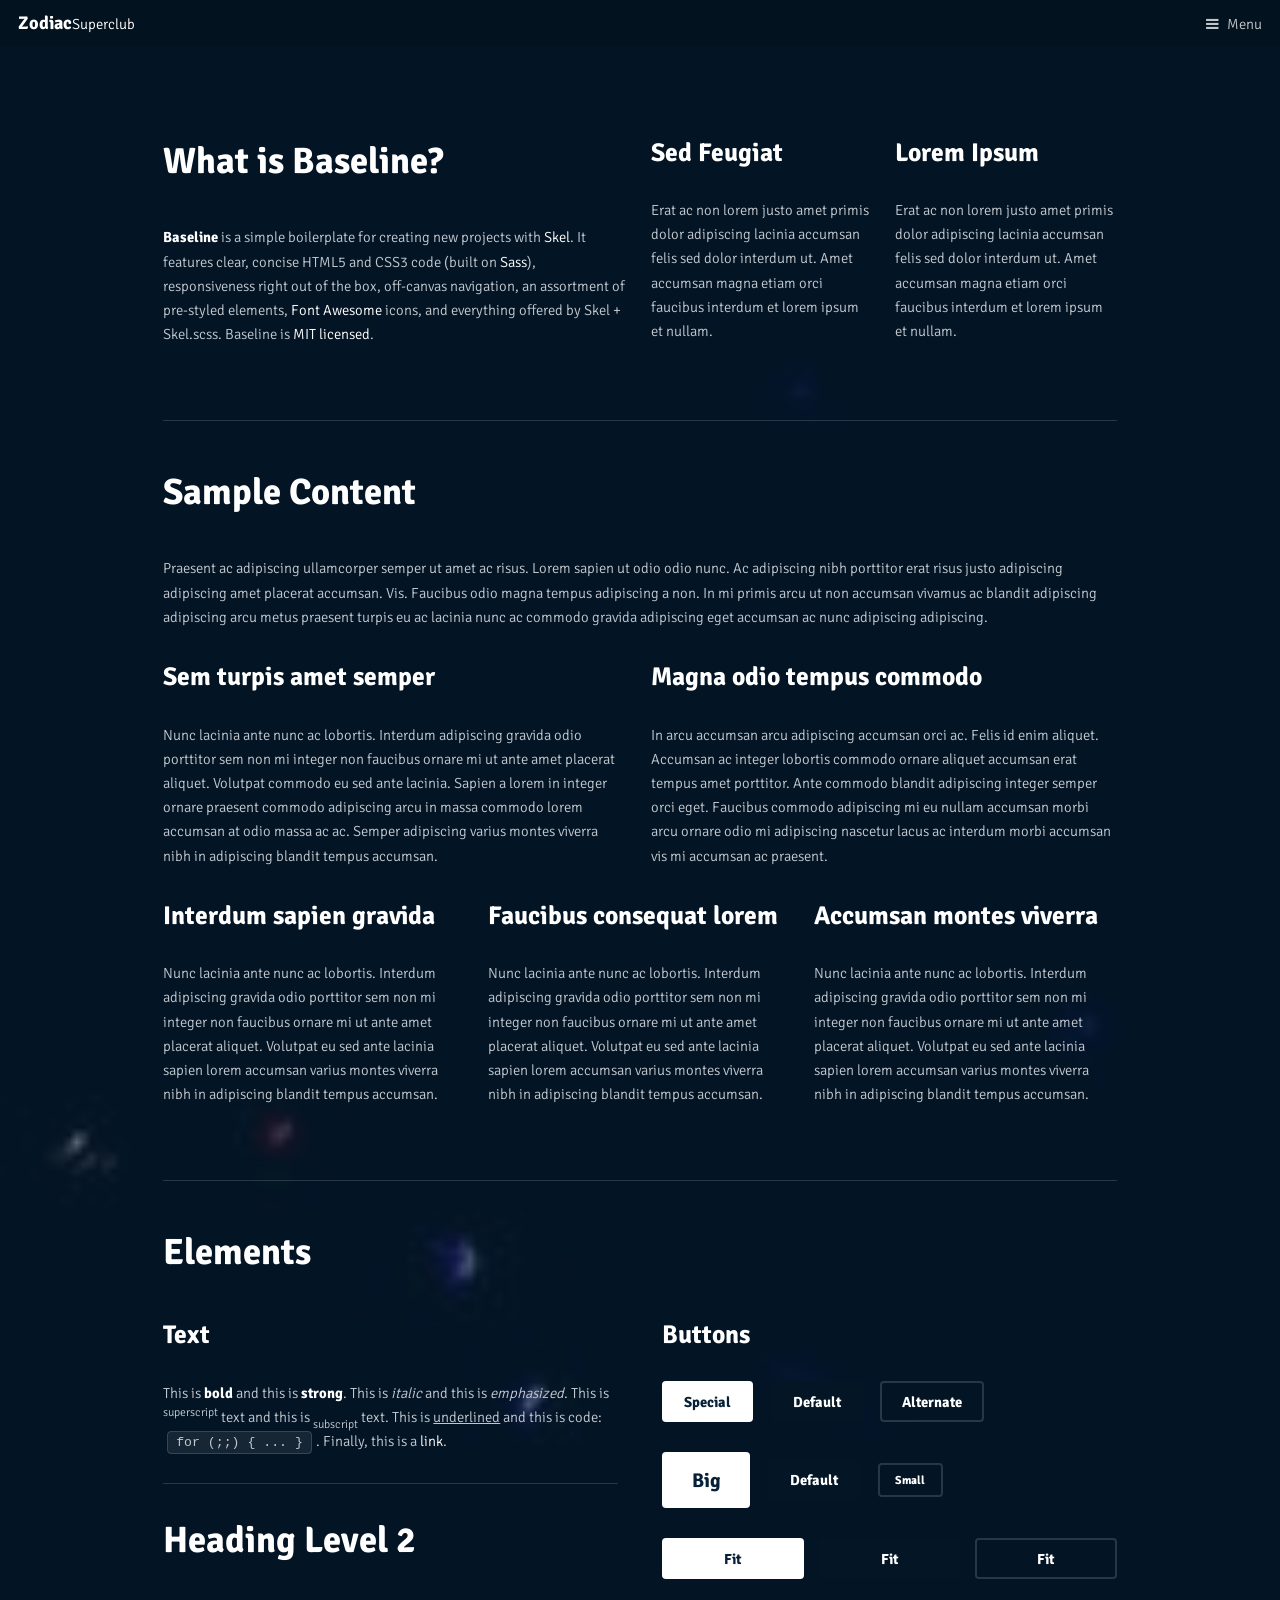
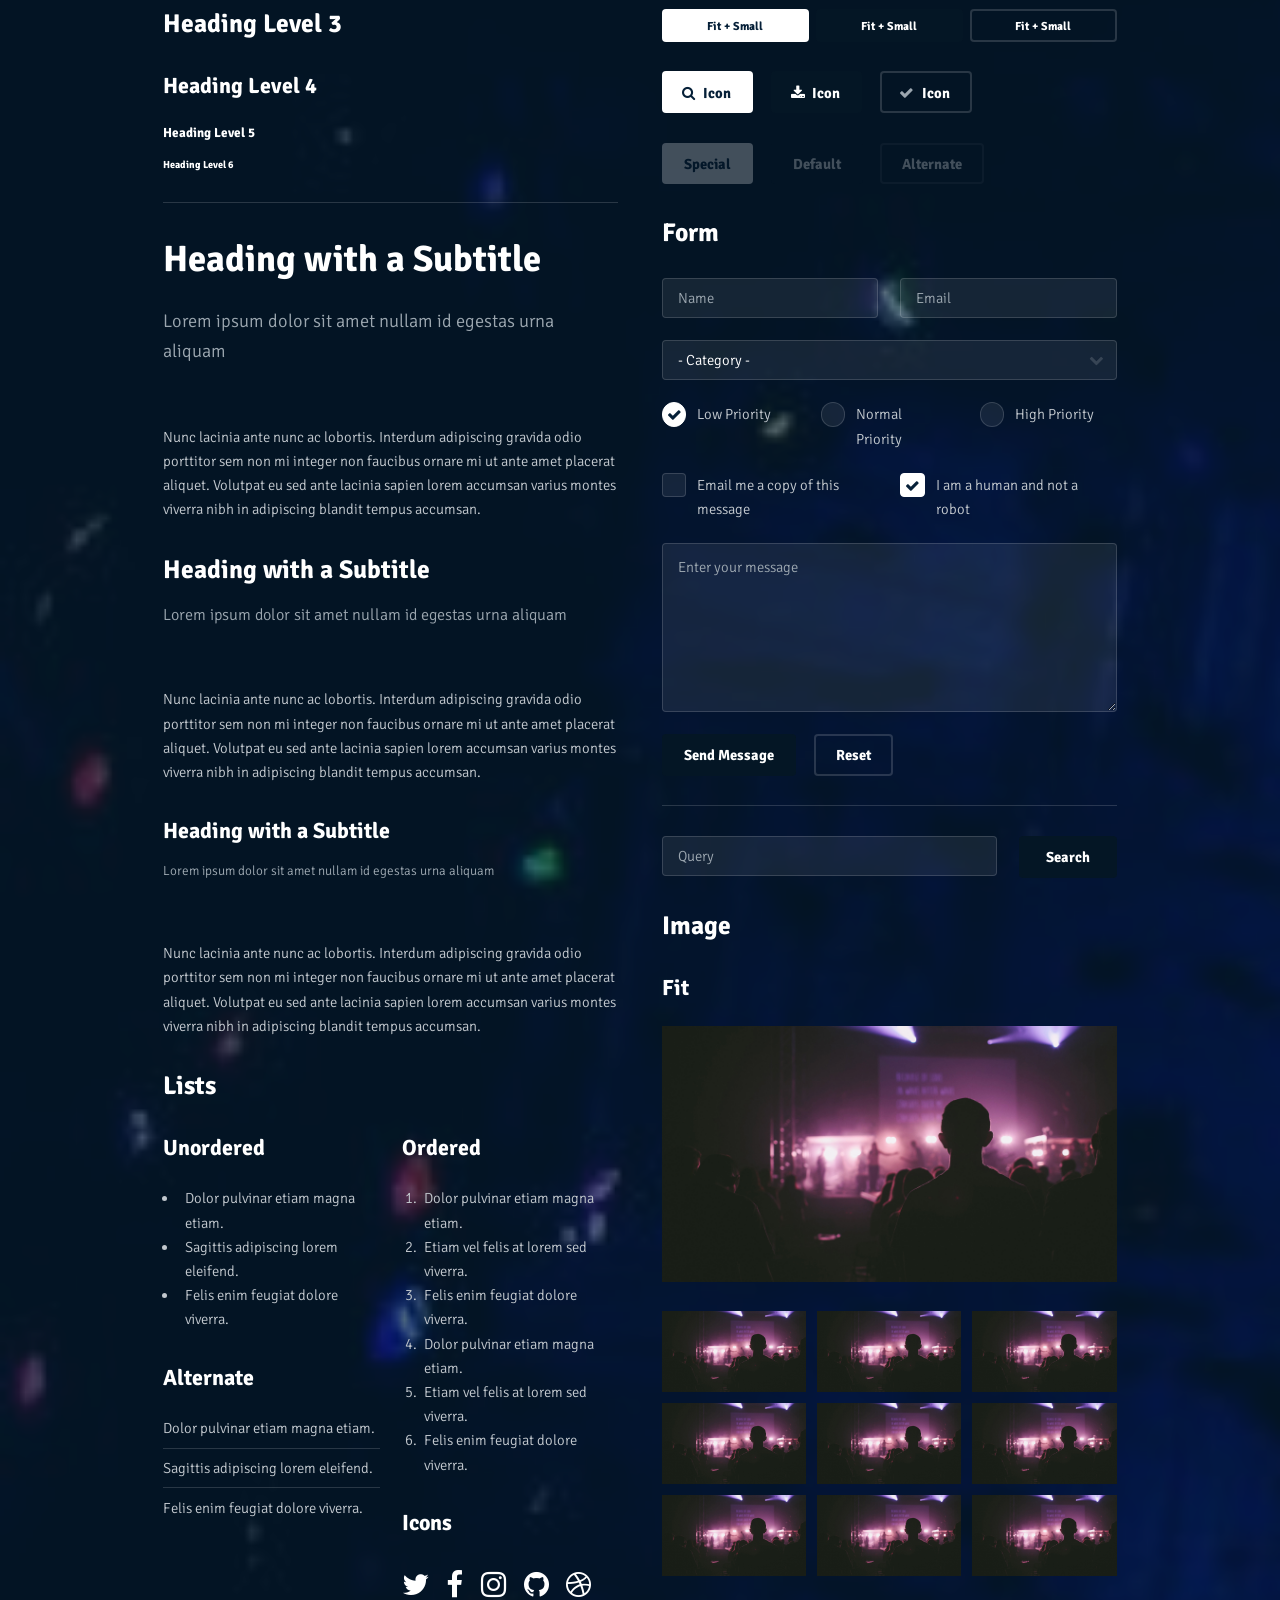
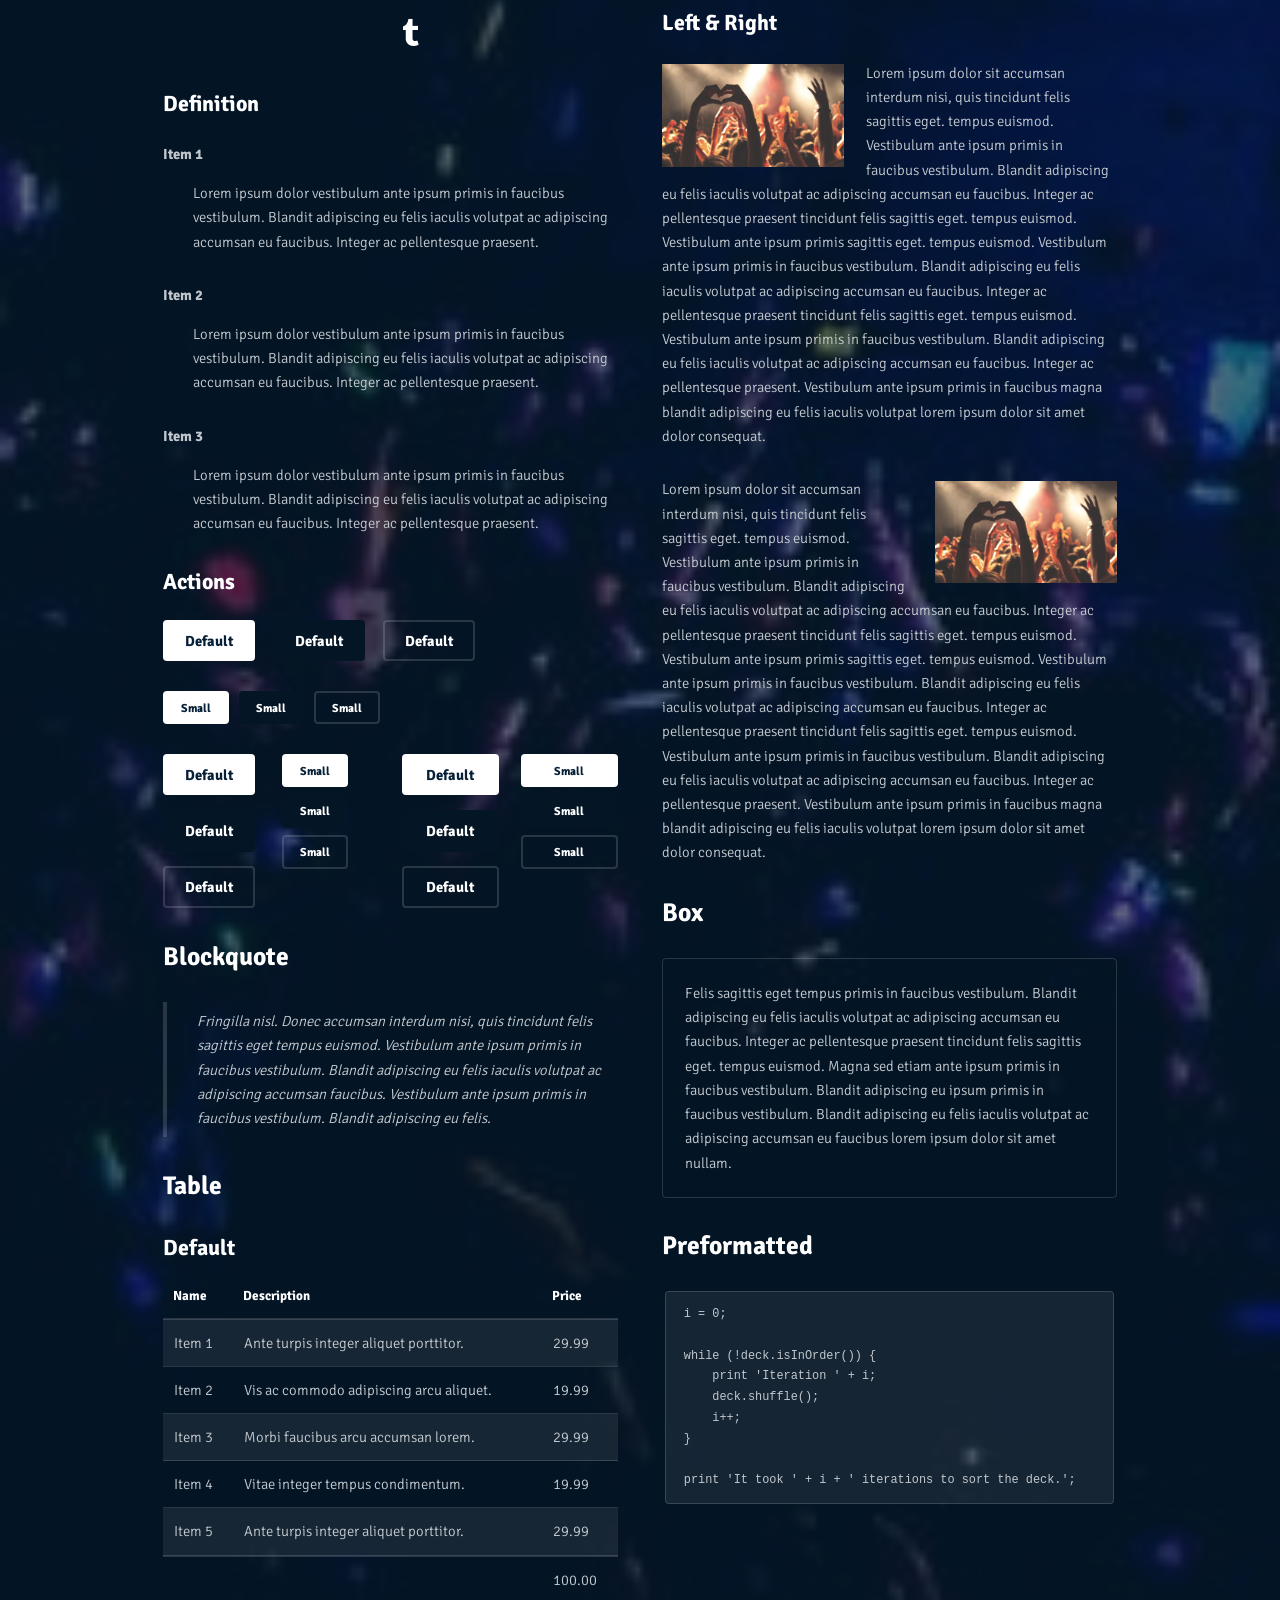
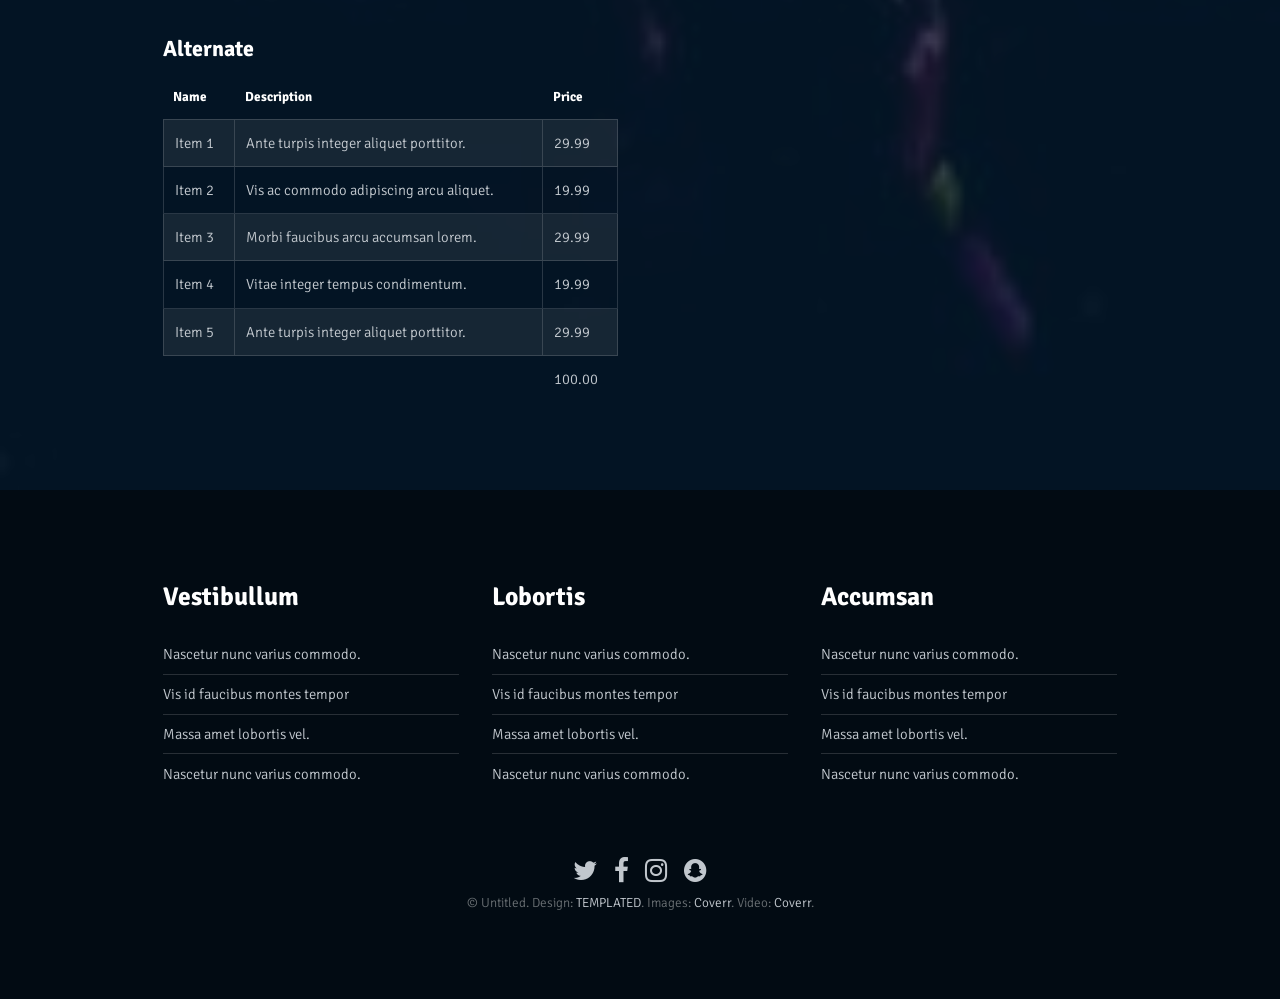
<file: elements.html>
<!DOCTYPE HTML>
<!--
	Broadcast by TEMPLATED
	templated.co @templatedco
	Released for free under the Creative Commons Attribution 3.0 license (templated.co/license)
-->
<html>
	<head>
		<title>ZODIAC</title>
		<meta charset="utf-8" />
		<meta name="viewport" content="width=device-width, initial-scale=1" />
		<link rel="stylesheet" href="assets/css/main.css" />
	</head>
	<body class="subpage">

    <!-- Header -->
    <header id="header">
	<h1><a href="#">Zodiac<span>Superclub</span></a></h1>
	<a href="#menu">Menu</a>
    </header>

		<!-- Nav -->
		<nav id="menu">
			<ul class="links">
				<li><a href="index.html">Home</a></li>
				<li><a href="generic.html">Entertainment Center</a></li>
				<li><a href="elements.html">Contact</a></li>
			</ul>
		</nav>

		<!-- Main -->
			<div id="main">
				<section class="wrapper style1">
				<div class="inner">

				<!-- Intro -->
					<div class="row">
						<section class="6u 12u$(medium)">
							<h2>What is Baseline?</h2>
							<p><strong>Baseline</strong> is a simple boilerplate for creating new projects with <a href="http://skel.io">Skel</a>. It features clear, concise HTML5 and CSS3 code (built on <a href="http://sass-lang.com">Sass</a>), responsiveness right out of the box, off-canvas navigation, an assortment of pre-styled elements, <a href="http://fontawesome.io">Font Awesome</a> icons, and everything offered by Skel + Skel.scss. Baseline is <a href="http://skel.io/license">MIT licensed</a>.</p>
						</section>
						<section class="3u 6u(medium) 12u$(small)">
							<h3>Sed Feugiat</h3>
							<p>Erat ac non lorem justo amet primis dolor adipiscing lacinia accumsan felis sed dolor interdum ut. Amet accumsan magna etiam orci faucibus interdum et lorem ipsum et nullam.</p>
						</section>
						<section class="3u$ 6u$(medium) 12u$(small)">
							<h3>Lorem Ipsum</h3>
							<p>Erat ac non lorem justo amet primis dolor adipiscing lacinia accumsan felis sed dolor interdum ut. Amet accumsan magna etiam orci faucibus interdum et lorem ipsum et nullam.</p>
						</section>
					</div>

				<hr class="major" />

				<!-- Content -->
					<h2 id="content">Sample Content</h2>
					<p>Praesent ac adipiscing ullamcorper semper ut amet ac risus. Lorem sapien ut odio odio nunc. Ac adipiscing nibh porttitor erat risus justo adipiscing adipiscing amet placerat accumsan. Vis. Faucibus odio magna tempus adipiscing a non. In mi primis arcu ut non accumsan vivamus ac blandit adipiscing adipiscing arcu metus praesent turpis eu ac lacinia nunc ac commodo gravida adipiscing eget accumsan ac nunc adipiscing adipiscing.</p>
					<div class="row">
						<div class="6u 12u$(small)">
							<h3>Sem turpis amet semper</h3>
							<p>Nunc lacinia ante nunc ac lobortis. Interdum adipiscing gravida odio porttitor sem non mi integer non faucibus ornare mi ut ante amet placerat aliquet. Volutpat commodo eu sed ante lacinia. Sapien a lorem in integer ornare praesent commodo adipiscing arcu in massa commodo lorem accumsan at odio massa ac ac. Semper adipiscing varius montes viverra nibh in adipiscing blandit tempus accumsan.</p>
						</div>
						<div class="6u$ 12u$(small)">
							<h3>Magna odio tempus commodo</h3>
							<p>In arcu accumsan arcu adipiscing accumsan orci ac. Felis id enim aliquet. Accumsan ac integer lobortis commodo ornare aliquet accumsan erat tempus amet porttitor. Ante commodo blandit adipiscing integer semper orci eget. Faucibus commodo adipiscing mi eu nullam accumsan morbi arcu ornare odio mi adipiscing nascetur lacus ac interdum morbi accumsan vis mi accumsan ac praesent.</p>
						</div>
						<!-- Break -->
						<div class="4u 12u$(medium)">
							<h3>Interdum sapien gravida</h3>
							<p>Nunc lacinia ante nunc ac lobortis. Interdum adipiscing gravida odio porttitor sem non mi integer non faucibus ornare mi ut ante amet placerat aliquet. Volutpat eu sed ante lacinia sapien lorem accumsan varius montes viverra nibh in adipiscing blandit tempus accumsan.</p>
						</div>
						<div class="4u 12u$(medium)">
							<h3>Faucibus consequat lorem</h3>
							<p>Nunc lacinia ante nunc ac lobortis. Interdum adipiscing gravida odio porttitor sem non mi integer non faucibus ornare mi ut ante amet placerat aliquet. Volutpat eu sed ante lacinia sapien lorem accumsan varius montes viverra nibh in adipiscing blandit tempus accumsan.</p>
						</div>
						<div class="4u$ 12u$(medium)">
							<h3>Accumsan montes viverra</h3>
							<p>Nunc lacinia ante nunc ac lobortis. Interdum adipiscing gravida odio porttitor sem non mi integer non faucibus ornare mi ut ante amet placerat aliquet. Volutpat eu sed ante lacinia sapien lorem accumsan varius montes viverra nibh in adipiscing blandit tempus accumsan.</p>
						</div>
					</div>

				<hr class="major" />

				<!-- Elements -->
					<h2 id="elements">Elements</h2>
					<div class="row 200%">
						<div class="6u 12u$(medium)">

							<!-- Text stuff -->
								<h3>Text</h3>
								<p>This is <b>bold</b> and this is <strong>strong</strong>. This is <i>italic</i> and this is <em>emphasized</em>.
								This is <sup>superscript</sup> text and this is <sub>subscript</sub> text.
								This is <u>underlined</u> and this is code: <code>for (;;) { ... }</code>.
								Finally, this is a <a href="#">link</a>.</p>
								<hr />
								<h2>Heading Level 2</h2>
								<h3>Heading Level 3</h3>
								<h4>Heading Level 4</h4>
								<h5>Heading Level 5</h5>
								<h6>Heading Level 6</h6>
								<hr />
								<header>
									<h2>Heading with a Subtitle</h2>
									<p>Lorem ipsum dolor sit amet nullam id egestas urna aliquam</p>
								</header>
								<p>Nunc lacinia ante nunc ac lobortis. Interdum adipiscing gravida odio porttitor sem non mi integer non faucibus ornare mi ut ante amet placerat aliquet. Volutpat eu sed ante lacinia sapien lorem accumsan varius montes viverra nibh in adipiscing blandit tempus accumsan.</p>
								<header>
									<h3>Heading with a Subtitle</h3>
									<p>Lorem ipsum dolor sit amet nullam id egestas urna aliquam</p>
								</header>
								<p>Nunc lacinia ante nunc ac lobortis. Interdum adipiscing gravida odio porttitor sem non mi integer non faucibus ornare mi ut ante amet placerat aliquet. Volutpat eu sed ante lacinia sapien lorem accumsan varius montes viverra nibh in adipiscing blandit tempus accumsan.</p>
								<header>
									<h4>Heading with a Subtitle</h4>
									<p>Lorem ipsum dolor sit amet nullam id egestas urna aliquam</p>
								</header>
								<p>Nunc lacinia ante nunc ac lobortis. Interdum adipiscing gravida odio porttitor sem non mi integer non faucibus ornare mi ut ante amet placerat aliquet. Volutpat eu sed ante lacinia sapien lorem accumsan varius montes viverra nibh in adipiscing blandit tempus accumsan.</p>

							<!-- Lists -->
								<h3>Lists</h3>
								<div class="row">
									<div class="6u 12u$(small)">

										<h4>Unordered</h4>
										<ul>
											<li>Dolor pulvinar etiam magna etiam.</li>
											<li>Sagittis adipiscing lorem eleifend.</li>
											<li>Felis enim feugiat dolore viverra.</li>
										</ul>

										<h4>Alternate</h4>
										<ul class="alt">
											<li>Dolor pulvinar etiam magna etiam.</li>
											<li>Sagittis adipiscing lorem eleifend.</li>
											<li>Felis enim feugiat dolore viverra.</li>
										</ul>

									</div>
									<div class="6u$ 12u$(small)">

										<h4>Ordered</h4>
										<ol>
											<li>Dolor pulvinar etiam magna etiam.</li>
											<li>Etiam vel felis at lorem sed viverra.</li>
											<li>Felis enim feugiat dolore viverra.</li>
											<li>Dolor pulvinar etiam magna etiam.</li>
											<li>Etiam vel felis at lorem sed viverra.</li>
											<li>Felis enim feugiat dolore viverra.</li>
										</ol>

										<h4>Icons</h4>
										<ul class="icons">
											<li><a href="#" class="icon fa-twitter"><span class="label">Twitter</span></a></li>
											<li><a href="#" class="icon fa-facebook"><span class="label">Facebook</span></a></li>
											<li><a href="#" class="icon fa-instagram"><span class="label">Instagram</span></a></li>
											<li><a href="#" class="icon fa-github"><span class="label">Github</span></a></li>
											<li><a href="#" class="icon fa-dribbble"><span class="label">Dribbble</span></a></li>
											<li><a href="#" class="icon fa-tumblr"><span class="label">Tumblr</span></a></li>
										</ul>

									</div>
								</div>
								<h4>Definition</h4>
								<dl>
									<dt>Item 1</dt>
									<dd>
										<p>Lorem ipsum dolor vestibulum ante ipsum primis in faucibus vestibulum. Blandit adipiscing eu felis iaculis volutpat ac adipiscing accumsan eu faucibus. Integer ac pellentesque praesent.</p>
									</dd>
									<dt>Item 2</dt>
									<dd>
										<p>Lorem ipsum dolor vestibulum ante ipsum primis in faucibus vestibulum. Blandit adipiscing eu felis iaculis volutpat ac adipiscing accumsan eu faucibus. Integer ac pellentesque praesent.</p>
									</dd>
									<dt>Item 3</dt>
									<dd>
										<p>Lorem ipsum dolor vestibulum ante ipsum primis in faucibus vestibulum. Blandit adipiscing eu felis iaculis volutpat ac adipiscing accumsan eu faucibus. Integer ac pellentesque praesent.</p>
									</dd>
								</dl>

								<h4>Actions</h4>
								<ul class="actions">
									<li><a href="#" class="button special">Default</a></li>
									<li><a href="#" class="button">Default</a></li>
									<li><a href="#" class="button alt">Default</a></li>
								</ul>
								<ul class="actions small">
									<li><a href="#" class="button special small">Small</a></li>
									<li><a href="#" class="button small">Small</a></li>
									<li><a href="#" class="button alt small">Small</a></li>
								</ul>
								<div class="row">
									<div class="3u 12u$(small)">
										<ul class="actions vertical">
											<li><a href="#" class="button special">Default</a></li>
											<li><a href="#" class="button">Default</a></li>
											<li><a href="#" class="button alt">Default</a></li>
										</ul>
									</div>
									<div class="3u 12u$(small)">
										<ul class="actions vertical small">
											<li><a href="#" class="button special small">Small</a></li>
											<li><a href="#" class="button small">Small</a></li>
											<li><a href="#" class="button alt small">Small</a></li>
										</ul>
									</div>
									<div class="3u 12u$(small)">
										<ul class="actions vertical">
											<li><a href="#" class="button special fit">Default</a></li>
											<li><a href="#" class="button fit">Default</a></li>
											<li><a href="#" class="button alt fit">Default</a></li>
										</ul>
									</div>
									<div class="3u$ 12u$(small)">
										<ul class="actions vertical small">
											<li><a href="#" class="button special small fit">Small</a></li>
											<li><a href="#" class="button small fit">Small</a></li>
											<li><a href="#" class="button alt small fit">Small</a></li>
										</ul>
									</div>
								</div>

							<!-- Blockquote -->
								<h3>Blockquote</h3>
								<blockquote>Fringilla nisl. Donec accumsan interdum nisi, quis tincidunt felis sagittis eget tempus euismod. Vestibulum ante ipsum primis in faucibus vestibulum. Blandit adipiscing eu felis iaculis volutpat ac adipiscing accumsan faucibus. Vestibulum ante ipsum primis in faucibus vestibulum. Blandit adipiscing eu felis.</blockquote>

							<!-- Table -->
								<h3>Table</h3>

								<h4>Default</h4>
								<div class="table-wrapper">
									<table>
										<thead>
											<tr>
												<th>Name</th>
												<th>Description</th>
												<th>Price</th>
											</tr>
										</thead>
										<tbody>
											<tr>
												<td>Item 1</td>
												<td>Ante turpis integer aliquet porttitor.</td>
												<td>29.99</td>
											</tr>
											<tr>
												<td>Item 2</td>
												<td>Vis ac commodo adipiscing arcu aliquet.</td>
												<td>19.99</td>
											</tr>
											<tr>
												<td>Item 3</td>
												<td> Morbi faucibus arcu accumsan lorem.</td>
												<td>29.99</td>
											</tr>
											<tr>
												<td>Item 4</td>
												<td>Vitae integer tempus condimentum.</td>
												<td>19.99</td>
											</tr>
											<tr>
												<td>Item 5</td>
												<td>Ante turpis integer aliquet porttitor.</td>
												<td>29.99</td>
											</tr>
										</tbody>
										<tfoot>
											<tr>
												<td colspan="2"></td>
												<td>100.00</td>
											</tr>
										</tfoot>
									</table>
								</div>

								<h4>Alternate</h4>
								<div class="table-wrapper">
									<table class="alt">
										<thead>
											<tr>
												<th>Name</th>
												<th>Description</th>
												<th>Price</th>
											</tr>
										</thead>
										<tbody>
											<tr>
												<td>Item 1</td>
												<td>Ante turpis integer aliquet porttitor.</td>
												<td>29.99</td>
											</tr>
											<tr>
												<td>Item 2</td>
												<td>Vis ac commodo adipiscing arcu aliquet.</td>
												<td>19.99</td>
											</tr>
											<tr>
												<td>Item 3</td>
												<td> Morbi faucibus arcu accumsan lorem.</td>
												<td>29.99</td>
											</tr>
											<tr>
												<td>Item 4</td>
												<td>Vitae integer tempus condimentum.</td>
												<td>19.99</td>
											</tr>
											<tr>
												<td>Item 5</td>
												<td>Ante turpis integer aliquet porttitor.</td>
												<td>29.99</td>
											</tr>
										</tbody>
										<tfoot>
											<tr>
												<td colspan="2"></td>
												<td>100.00</td>
											</tr>
										</tfoot>
									</table>
								</div>

						</div>
						<div class="6u$ 12u$(medium)">

							<!-- Buttons -->
								<h3>Buttons</h3>
								<ul class="actions">
									<li><a href="#" class="button special">Special</a></li>
									<li><a href="#" class="button">Default</a></li>
									<li><a href="#" class="button alt">Alternate</a></li>
								</ul>
								<ul class="actions">
									<li><a href="#" class="button special big">Big</a></li>
									<li><a href="#" class="button">Default</a></li>
									<li><a href="#" class="button alt small">Small</a></li>
								</ul>
								<ul class="actions fit">
									<li><a href="#" class="button special fit">Fit</a></li>
									<li><a href="#" class="button fit">Fit</a></li>
									<li><a href="#" class="button alt fit">Fit</a></li>
								</ul>
								<ul class="actions fit small">
									<li><a href="#" class="button special fit small">Fit + Small</a></li>
									<li><a href="#" class="button fit small">Fit + Small</a></li>
									<li><a href="#" class="button alt fit small">Fit + Small</a></li>
								</ul>
								<ul class="actions">
									<li><a href="#" class="button special icon fa-search">Icon</a></li>
									<li><a href="#" class="button icon fa-download">Icon</a></li>
									<li><a href="#" class="button alt icon fa-check">Icon</a></li>
								</ul>
								<ul class="actions">
									<li><span class="button special disabled">Special</span></li>
									<li><span class="button disabled">Default</span></li>
									<li><span class="button alt disabled">Alternate</span></li>
								</ul>

							<!-- Form -->
								<h3>Form</h3>

								<form method="post" action="#">
									<div class="row uniform">
										<div class="6u 12u$(xsmall)">
											<input type="text" name="name" id="name" value="" placeholder="Name" />
										</div>
										<div class="6u$ 12u$(xsmall)">
											<input type="email" name="email" id="email" value="" placeholder="Email" />
										</div>
										<!-- Break -->
										<div class="12u$">
											<div class="select-wrapper">
												<select name="category" id="category">
													<option value="">- Category -</option>
													<option value="1">Manufacturing</option>
													<option value="1">Shipping</option>
													<option value="1">Administration</option>
													<option value="1">Human Resources</option>
												</select>
											</div>
										</div>
										<!-- Break -->
										<div class="4u 12u$(small)">
											<input type="radio" id="priority-low" name="priority" checked>
											<label for="priority-low">Low Priority</label>
										</div>
										<div class="4u 12u$(small)">
											<input type="radio" id="priority-normal" name="priority">
											<label for="priority-normal">Normal Priority</label>
										</div>
										<div class="4u$ 12u$(small)">
											<input type="radio" id="priority-high" name="priority">
											<label for="priority-high">High Priority</label>
										</div>
										<!-- Break -->
										<div class="6u 12u$(small)">
											<input type="checkbox" id="copy" name="copy">
											<label for="copy">Email me a copy of this message</label>
										</div>
										<div class="6u$ 12u$(small)">
											<input type="checkbox" id="human" name="human" checked>
											<label for="human">I am a human and not a robot</label>
										</div>
										<!-- Break -->
										<div class="12u$">
											<textarea name="message" id="message" placeholder="Enter your message" rows="6"></textarea>
										</div>
										<!-- Break -->
										<div class="12u$">
											<ul class="actions">
												<li><input type="submit" value="Send Message" /></li>
												<li><input type="reset" value="Reset" class="alt" /></li>
											</ul>
										</div>
									</div>
								</form>

								<hr />

								<form method="post" action="#">
									<div class="row uniform">
										<div class="9u 12u$(small)">
											<input type="text" name="query" id="query" value="" placeholder="Query" />
										</div>
										<div class="3u$ 12u$(small)">
											<input type="submit" value="Search" class="fit" />
										</div>
									</div>
								</form>

							<!-- Image -->
								<h3>Image</h3>

								<h4>Fit</h4>
								<span class="image fit"><img src="images/pic01.jpg" alt="" /></span>
								<div class="box alt">
									<div class="row 50% uniform">
										<div class="4u"><span class="image fit"><img src="images/pic01.jpg" alt="" /></span></div>
										<div class="4u"><span class="image fit"><img src="images/pic01.jpg" alt="" /></span></div>
										<div class="4u$"><span class="image fit"><img src="images/pic01.jpg" alt="" /></span></div>
										<!-- Break -->
										<div class="4u"><span class="image fit"><img src="images/pic01.jpg" alt="" /></span></div>
										<div class="4u"><span class="image fit"><img src="images/pic01.jpg" alt="" /></span></div>
										<div class="4u$"><span class="image fit"><img src="images/pic01.jpg" alt="" /></span></div>
										<!-- Break -->
										<div class="4u"><span class="image fit"><img src="images/pic01.jpg" alt="" /></span></div>
										<div class="4u"><span class="image fit"><img src="images/pic01.jpg" alt="" /></span></div>
										<div class="4u$"><span class="image fit"><img src="images/pic01.jpg" alt="" /></span></div>
									</div>
								</div>

								<h4>Left &amp; Right</h4>
								<p><span class="image left"><img src="images/pic02.jpg" alt="" /></span>Lorem ipsum dolor sit accumsan interdum nisi, quis tincidunt felis sagittis eget. tempus euismod. Vestibulum ante ipsum primis in faucibus vestibulum. Blandit adipiscing eu felis iaculis volutpat ac adipiscing accumsan eu faucibus. Integer ac pellentesque praesent tincidunt felis sagittis eget. tempus euismod. Vestibulum ante ipsum primis sagittis eget. tempus euismod. Vestibulum ante ipsum primis in faucibus vestibulum. Blandit adipiscing eu felis iaculis volutpat ac adipiscing accumsan eu faucibus. Integer ac pellentesque praesent tincidunt felis sagittis eget. tempus euismod. Vestibulum ante ipsum primis in faucibus vestibulum. Blandit adipiscing eu felis iaculis volutpat ac adipiscing accumsan eu faucibus. Integer ac pellentesque praesent. Vestibulum ante ipsum primis in faucibus magna blandit adipiscing eu felis iaculis volutpat lorem ipsum dolor sit amet dolor consequat.</p>
								<p><span class="image right"><img src="images/pic02.jpg" alt="" /></span>Lorem ipsum dolor sit accumsan interdum nisi, quis tincidunt felis sagittis eget. tempus euismod. Vestibulum ante ipsum primis in faucibus vestibulum. Blandit adipiscing eu felis iaculis volutpat ac adipiscing accumsan eu faucibus. Integer ac pellentesque praesent tincidunt felis sagittis eget. tempus euismod. Vestibulum ante ipsum primis sagittis eget. tempus euismod. Vestibulum ante ipsum primis in faucibus vestibulum. Blandit adipiscing eu felis iaculis volutpat ac adipiscing accumsan eu faucibus. Integer ac pellentesque praesent tincidunt felis sagittis eget. tempus euismod. Vestibulum ante ipsum primis in faucibus vestibulum. Blandit adipiscing eu felis iaculis volutpat ac adipiscing accumsan eu faucibus. Integer ac pellentesque praesent. Vestibulum ante ipsum primis in faucibus magna blandit adipiscing eu felis iaculis volutpat lorem ipsum dolor sit amet dolor consequat.</p>

							<!-- Box -->
								<h3>Box</h3>
								<div class="box">
									<p>Felis sagittis eget tempus primis in faucibus vestibulum. Blandit adipiscing eu felis iaculis volutpat ac adipiscing accumsan eu faucibus. Integer ac pellentesque praesent tincidunt felis sagittis eget. tempus euismod. Magna sed etiam ante ipsum primis in faucibus vestibulum. Blandit adipiscing eu ipsum primis in faucibus vestibulum. Blandit adipiscing eu felis iaculis volutpat ac adipiscing accumsan eu faucibus lorem ipsum dolor sit amet nullam.</p>
								</div>

							<!-- Preformatted Code -->
								<h3>Preformatted</h3>
								<pre><code>i = 0;

while (!deck.isInOrder()) {
    print 'Iteration ' + i;
    deck.shuffle();
    i++;
}

print 'It took ' + i + ' iterations to sort the deck.';
</code></pre>

						</div>
					</div>
				</div>
				</section>
			</div>

		<!-- Footer -->
			<footer id="footer">
				<div class="inner">
					<div class="flex flex-3">
						<div class="col">
							<h3>Vestibullum</h3>
							<ul class="alt">
								<li><a href="#">Nascetur nunc varius commodo.</a></li>
								<li><a href="#">Vis id faucibus montes tempor</a></li>
								<li><a href="#">Massa amet lobortis vel.</a></li>
								<li><a href="#">Nascetur nunc varius commodo.</a></li>
							</ul>
						</div>
						<div class="col">
							<h3>Lobortis</h3>
							<ul class="alt">
								<li><a href="#">Nascetur nunc varius commodo.</a></li>
								<li><a href="#">Vis id faucibus montes tempor</a></li>
								<li><a href="#">Massa amet lobortis vel.</a></li>
								<li><a href="#">Nascetur nunc varius commodo.</a></li>
							</ul>
						</div>
						<div class="col">
							<h3>Accumsan</h3>
							<ul class="alt">
								<li><a href="#">Nascetur nunc varius commodo.</a></li>
								<li><a href="#">Vis id faucibus montes tempor</a></li>
								<li><a href="#">Massa amet lobortis vel.</a></li>
								<li><a href="#">Nascetur nunc varius commodo.</a></li>
							</ul>
						</div>
					</div>
				</div>
				<div class="copyright">
					<ul class="icons">
						<li><a href="#" class="icon fa-twitter"><span class="label">Twitter</span></a></li>
						<li><a href="#" class="icon fa-facebook"><span class="label">Facebook</span></a></li>
						<li><a href="#" class="icon fa-instagram"><span class="label">Instagram</span></a></li>
						<li><a href="#" class="icon fa-snapchat"><span class="label">Snapchat</span></a></li>
					</ul>
					&copy; Untitled. Design: <a href="https://templated.co">TEMPLATED</a>. Images: <a href="https://unsplash.com">Coverr</a>. Video: <a href="https://coverr.co">Coverr</a>.
				</div>
			</footer>

		<!-- Scripts -->
			<script src="assets/js/jquery.min.js"></script>
			<script src="assets/js/jquery.scrolly.min.js"></script>
			<script src="assets/js/skel.min.js"></script>
			<script src="assets/js/util.js"></script>
			<script src="assets/js/main.js"></script>

	</body>
</html>
</file>
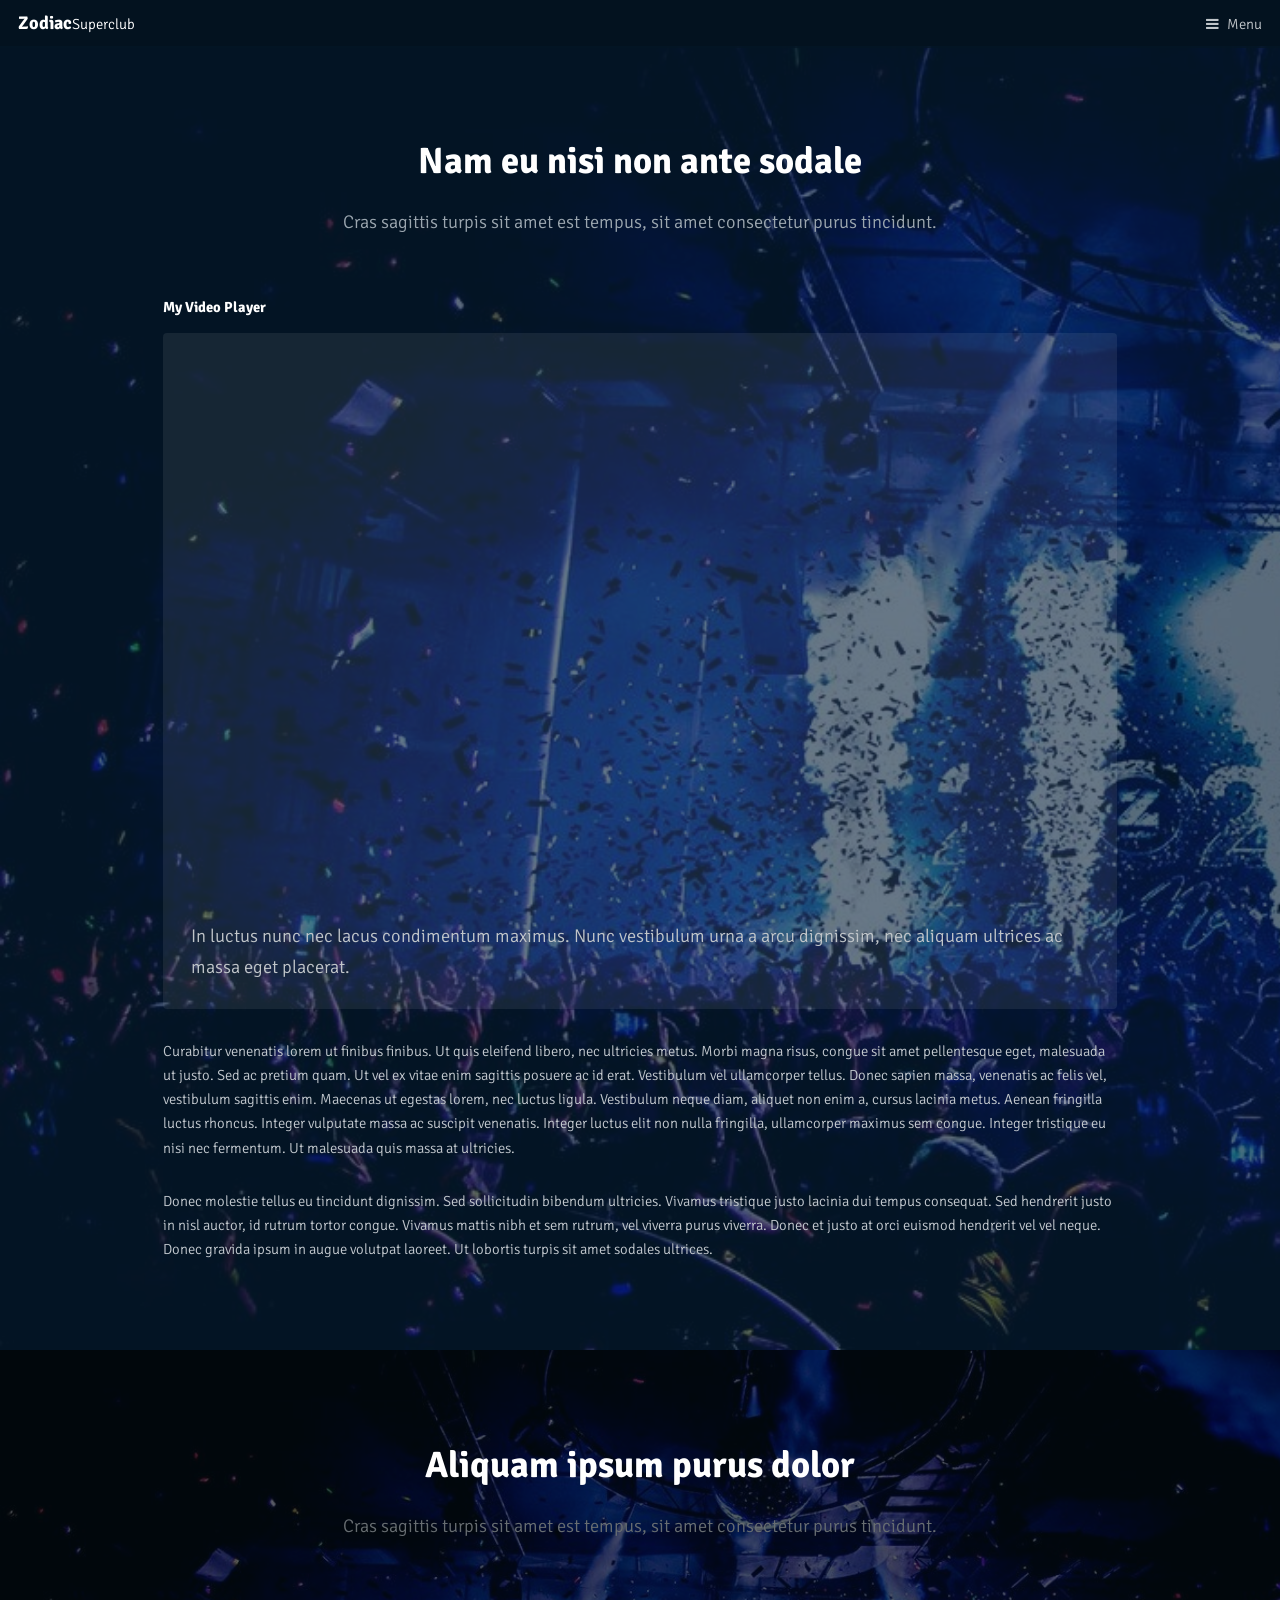
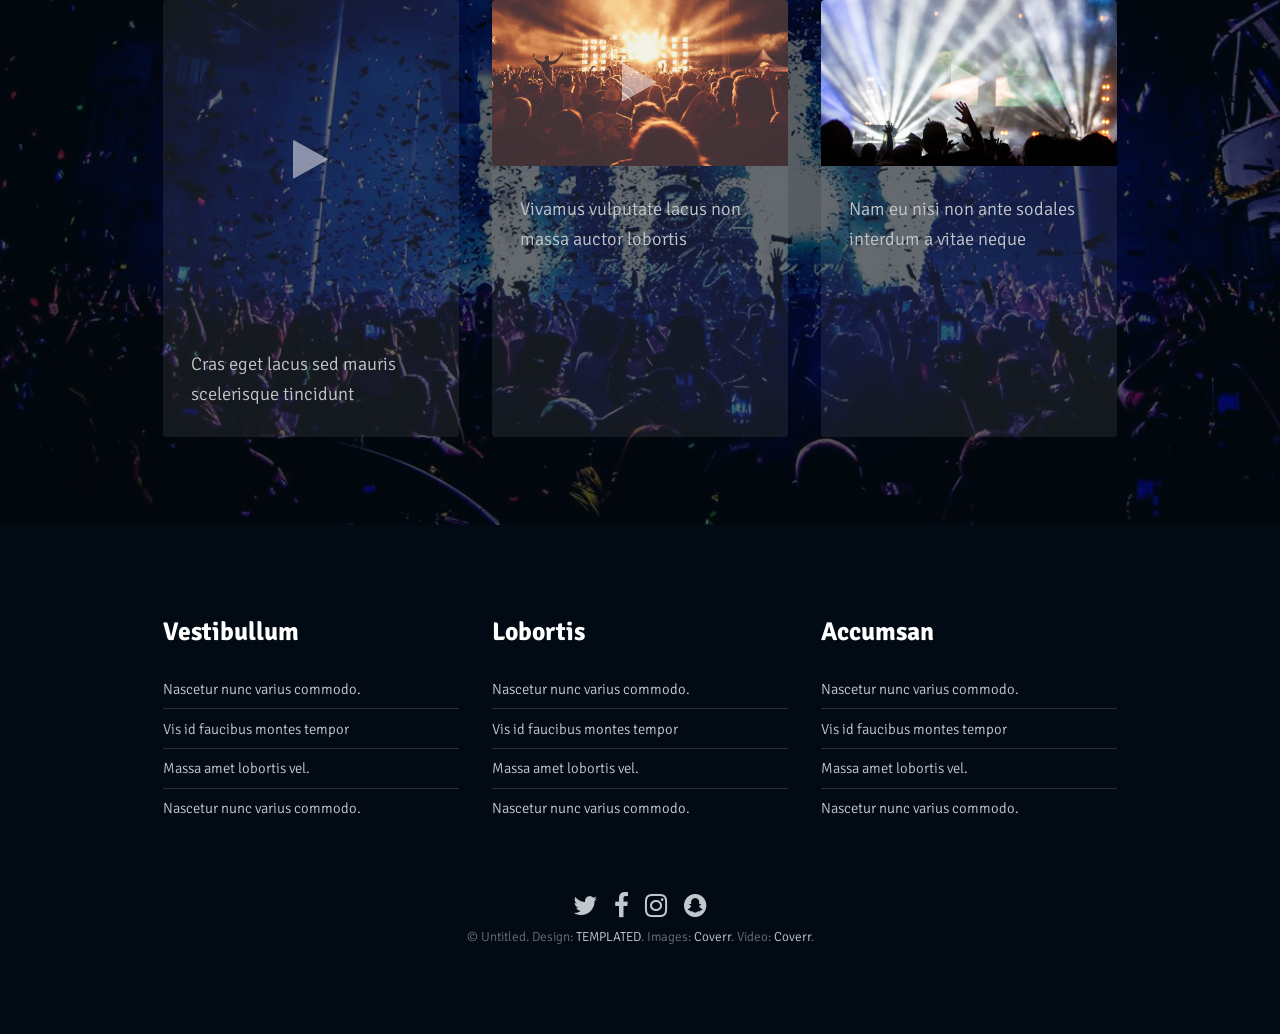
<file: generic.html>
<!DOCTYPE HTML>
<!--
	Broadcast by TEMPLATED
	templated.co @templatedco
	Released for free under the Creative Commons Attribution 3.0 license (templated.co/license)
-->
<html>
	<head>
		<title>ZODIAC</title>
		<meta charset="utf-8" />
		<meta name="viewport" content="width=device-width, initial-scale=1" />
		<link rel="stylesheet" href="assets/css/main.css" />
	</head>
	<body class="subpage">

		<!-- Header -->
		<header id="header">
			<h1><a href="#">Zodiac<span>Superclub</span></a></h1>
			<a href="#menu">Menu</a>
		</header>

		<!-- Nav -->
		<nav id="menu">
			<ul class="links">
				<li><a href="index.html">Home</a></li>
				<li><a href="generic.html">Entertainment Center</a></li>
				<li><a href="elements.html">Contact</a></li>
			</ul>
		</nav>

		<!-- Main -->
			<div id="main">

			<!-- One -->
				<section class="wrapper style1">
					<div class="inner">
						<header class="align-center">
							<h2>Nam eu nisi non ante sodale</h2>
							<p>Cras sagittis turpis sit amet est tempus, sit amet consectetur purus tincidunt.</p>
						</header>
						<div id="fb-root"></div>
                                            <script async defer src="https://connect.facebook.net/en_US/sdk.js#xfbml=1&version=v3.2"></script>
                                           <h1>My Video Player</h1>
                                             <div class="fb-video"
                                             data-href="https://www.facebook.com/FacebookDevelopers/posts/10151471074398553"
                                           data-width="500"
                                              data-allowfullscreen="true"></div>
						<div class="video">
							<div class="video-wrapper">
								<iframe width="560" height="315" src="https://www.youtube.com/embed/s6zR2T9vn2c" frameborder="0" allowfullscreen></iframe>
							</div>
							<p class="caption">
								In luctus nunc nec lacus condimentum maximus. Nunc vestibulum urna a arcu dignissim, nec aliquam ultrices ac massa eget placerat.
							</p>
						</div>
						<p>Curabitur venenatis lorem ut finibus finibus. Ut quis eleifend libero, nec ultricies metus. Morbi magna risus, congue sit amet pellentesque eget, malesuada ut justo. Sed ac pretium quam. Ut vel ex vitae enim sagittis posuere ac id erat. Vestibulum vel ullamcorper tellus. Donec sapien massa, venenatis ac felis vel, vestibulum sagittis enim. Maecenas ut egestas lorem, nec luctus ligula. Vestibulum neque diam, aliquet non enim a, cursus lacinia metus. Aenean fringilla luctus rhoncus. Integer vulputate massa ac suscipit venenatis. Integer luctus elit non nulla fringilla, ullamcorper maximus sem congue. Integer tristique eu nisi nec fermentum. Ut malesuada quis massa at ultricies.</p>
						<p>Donec molestie tellus eu tincidunt dignissim. Sed sollicitudin bibendum ultricies. Vivamus tristique justo lacinia dui tempus consequat. Sed hendrerit justo in nisl auctor, id rutrum tortor congue. Vivamus mattis nibh et sem rutrum, vel viverra purus viverra. Donec et justo at orci euismod hendrerit vel vel neque. Donec gravida ipsum in augue volutpat laoreet. Ut lobortis turpis sit amet sodales ultrices.</p>
					</div>
				</section>

			<!-- Three -->
				<section class="wrapper ">
					<div class="inner">
						<header class="align-center">
							<h2>Aliquam ipsum purus dolor</h2>
							<p>Cras sagittis turpis sit amet est tempus, sit amet consectetur purus tincidunt.</p>
						</header>

						<!-- 3 Column Video Section -->
							<div class="flex flex-3">
								<div class="video col">
									<div class="image fit">
										<iframe src="https://www.facebook.com/plugins/video.php?height=314&href=https%3A%2F%2Fwww.facebook.com%2Fzodiacrangsit%2Fvideos%2F404581157410810%2F&show_text=false&width=560" width="560" height="314" style="border:none;overflow:hidden" scrolling="no" frameborder="0" allowfullscreen="true" allow="autoplay; clipboard-write; encrypted-media; picture-in-picture; web-share" allowFullScreen="true"></iframe>
										<div class="arrow">
											<div class="icon fa-play"></div>
										</div>
									</div>
									<p class="caption">
										Cras eget lacus sed mauris scelerisque tincidunt
									</p>
									<a href="generic.html" class="link"><span>Click Me</span></a>
								</div>
								<div class="video col">
									<div class="image fit">
										<img src="images/pic10.jpg" alt="" />
										<div class="arrow">
											<div class="icon fa-play"></div>
										</div>
									</div>
									<p class="caption">
										Vivamus vulputate lacus non massa auctor lobortis
									</p>
									<a href="generic.html" class="link"><span>Click Me</span></a>
								</div>
								<div class="video col">
									<div class="image fit">
										<img src="images/pic11.jpg" alt="" />
										<div class="arrow">
											<div class="icon fa-play"></div>
										</div>
									</div>
									<p class="caption">
										Nam eu nisi non ante sodales interdum a vitae neque
									</p>
									<a href="generic.html" class="link"><span>Click Me</span></a>
								</div>
							</div>
					</div>
				</section>

			</div>

		<!-- Footer -->
			<footer id="footer">
				<div class="inner">
					<div class="flex flex-3">
						<div class="col">
							<h3>Vestibullum</h3>
							<ul class="alt">
								<li><a href="#">Nascetur nunc varius commodo.</a></li>
								<li><a href="#">Vis id faucibus montes tempor</a></li>
								<li><a href="#">Massa amet lobortis vel.</a></li>
								<li><a href="#">Nascetur nunc varius commodo.</a></li>
							</ul>
						</div>
						<div class="col">
							<h3>Lobortis</h3>
							<ul class="alt">
								<li><a href="#">Nascetur nunc varius commodo.</a></li>
								<li><a href="#">Vis id faucibus montes tempor</a></li>
								<li><a href="#">Massa amet lobortis vel.</a></li>
								<li><a href="#">Nascetur nunc varius commodo.</a></li>
							</ul>
						</div>
						<div class="col">
							<h3>Accumsan</h3>
							<ul class="alt">
								<li><a href="#">Nascetur nunc varius commodo.</a></li>
								<li><a href="#">Vis id faucibus montes tempor</a></li>
								<li><a href="#">Massa amet lobortis vel.</a></li>
								<li><a href="#">Nascetur nunc varius commodo.</a></li>
							</ul>
						</div>
					</div>
				</div>
				<div class="copyright">
					<ul class="icons">
						<li><a href="#" class="icon fa-twitter"><span class="label">Twitter</span></a></li>
						<li><a href="#" class="icon fa-facebook"><span class="label">Facebook</span></a></li>
						<li><a href="#" class="icon fa-instagram"><span class="label">Instagram</span></a></li>
						<li><a href="#" class="icon fa-snapchat"><span class="label">Snapchat</span></a></li>
					</ul>
					&copy; Untitled. Design: <a href="https://templated.co">TEMPLATED</a>. Images: <a href="https://unsplash.com">Coverr</a>. Video: <a href="https://coverr.co">Coverr</a>.
				</div>
			</footer>

		<!-- Scripts -->
			<script src="assets/js/jquery.min.js"></script>
			<script src="assets/js/jquery.scrolly.min.js"></script>
			<script src="assets/js/skel.min.js"></script>
			<script src="assets/js/util.js"></script>
			<script src="assets/js/main.js"></script>

	</body>
</html>
</file>
<file: assets/css/main.css>
@charset "UTF-8";
@import url(font-awesome.min.css);
@import url("https://fonts.googleapis.com/css?family=Signika:300,700");

/*
	Broadcast by TEMPLATED
	templated.co @templatedco
	Released for free under the Creative Commons Attribution 3.0 license (templated.co/license)
*/

/* Reset */

	html, body, div, span, applet, object, iframe, h1, h2, h3, h4, h5, h6, p, blockquote, pre, a, abbr, acronym, address, big, cite, code, del, dfn, em, img, ins, kbd, q, s, samp, small, strike, strong, sub, sup, tt, var, b, u, i, center, dl, dt, dd, ol, ul, li, fieldset, form, label, legend, table, caption, tbody, tfoot, thead, tr, th, td, article, aside, canvas, details, embed, figure, figcaption, footer, header, hgroup, menu, nav, output, ruby, section, summary, time, mark, audio, video {
		margin: 0;
		padding: 0;
		border: 0;
		font-size: 100%;
		font: inherit;
		vertical-align: baseline;
	}

	article, aside, details, figcaption, figure, footer, header, hgroup, menu, nav, section {
		display: block;
	}

	body {
		line-height: 1;
	}

	ol, ul {
		list-style: none;
	}

	blockquote, q {
		quotes: none;
	}

	blockquote:before, blockquote:after, q:before, q:after {
		content: '';
		content: none;
	}

	table {
		border-collapse: collapse;
		border-spacing: 0;
	}

	body {
		-webkit-text-size-adjust: none;
	}

/* Box Model */

	*, *:before, *:after {
		-moz-box-sizing: border-box;
		-webkit-box-sizing: border-box;
		box-sizing: border-box;
	}

/* Containers */

	.container {
		margin-left: auto;
		margin-right: auto;
	}

	.container.\31 25\25 {
		width: 100%;
		max-width: 100em;
		min-width: 80em;
	}

	.container.\37 5\25 {
		width: 60em;
	}

	.container.\35 0\25 {
		width: 40em;
	}

	.container.\32 5\25 {
		width: 20em;
	}

	.container {
		width: 80em;
	}

	@media screen and (max-width: 1680px) {

		.container.\31 25\25 {
			width: 100%;
			max-width: 100em;
			min-width: 80em;
		}

		.container.\37 5\25 {
			width: 60em;
		}

		.container.\35 0\25 {
			width: 40em;
		}

		.container.\32 5\25 {
			width: 20em;
		}

		.container {
			width: 80em;
		}

	}

	@media screen and (max-width: 1280px) {

		.container.\31 25\25 {
			width: 100%;
			max-width: 81.25em;
			min-width: 65em;
		}

		.container.\37 5\25 {
			width: 48.75em;
		}

		.container.\35 0\25 {
			width: 32.5em;
		}

		.container.\32 5\25 {
			width: 16.25em;
		}

		.container {
			width: 65em;
		}

	}

	@media screen and (max-width: 980px) {

		.container.\31 25\25 {
			width: 100%;
			max-width: 112.5%;
			min-width: 90%;
		}

		.container.\37 5\25 {
			width: 67.5%;
		}

		.container.\35 0\25 {
			width: 45%;
		}

		.container.\32 5\25 {
			width: 22.5%;
		}

		.container {
			width: 90%;
		}

	}

	@media screen and (max-width: 736px) {

		.container.\31 25\25 {
			width: 100%;
			max-width: 112.5%;
			min-width: 90%;
		}

		.container.\37 5\25 {
			width: 67.5%;
		}

		.container.\35 0\25 {
			width: 45%;
		}

		.container.\32 5\25 {
			width: 22.5%;
		}

		.container {
			width: 90% !important;
		}

	}

	@media screen and (max-width: 480px) {

		.container.\31 25\25 {
			width: 100%;
			max-width: 112.5%;
			min-width: 90%;
		}

		.container.\37 5\25 {
			width: 67.5%;
		}

		.container.\35 0\25 {
			width: 45%;
		}

		.container.\32 5\25 {
			width: 22.5%;
		}

		.container {
			width: 90% !important;
		}

	}

/* Grid */

	.row {
		border-bottom: solid 1px transparent;
		-moz-box-sizing: border-box;
		-webkit-box-sizing: border-box;
		box-sizing: border-box;
	}

	.row > * {
		float: left;
		-moz-box-sizing: border-box;
		-webkit-box-sizing: border-box;
		box-sizing: border-box;
	}

	.row:after, .row:before {
		content: '';
		display: block;
		clear: both;
		height: 0;
	}

	.row.uniform > * > :first-child {
		margin-top: 0;
	}

	.row.uniform > * > :last-child {
		margin-bottom: 0;
	}

	.row.\30 \25 > * {
		padding: 0 0 0 0em;
	}

	.row.\30 \25 {
		margin: 0 0 -1px 0em;
	}

	.row.uniform.\30 \25 > * {
		padding: 0em 0 0 0em;
	}

	.row.uniform.\30 \25 {
		margin: 0em 0 -1px 0em;
	}

	.row > * {
		padding: 0 0 0 2em;
	}

	.row {
		margin: 0 0 -1px -2em;
	}

	.row.uniform > * {
		padding: 2em 0 0 2em;
	}

	.row.uniform {
		margin: -2em 0 -1px -2em;
	}

	.row.\32 00\25 > * {
		padding: 0 0 0 4em;
	}

	.row.\32 00\25 {
		margin: 0 0 -1px -4em;
	}

	.row.uniform.\32 00\25 > * {
		padding: 4em 0 0 4em;
	}

	.row.uniform.\32 00\25 {
		margin: -4em 0 -1px -4em;
	}

	.row.\31 50\25 > * {
		padding: 0 0 0 3em;
	}

	.row.\31 50\25 {
		margin: 0 0 -1px -3em;
	}

	.row.uniform.\31 50\25 > * {
		padding: 3em 0 0 3em;
	}

	.row.uniform.\31 50\25 {
		margin: -3em 0 -1px -3em;
	}

	.row.\35 0\25 > * {
		padding: 0 0 0 1em;
	}

	.row.\35 0\25 {
		margin: 0 0 -1px -1em;
	}

	.row.uniform.\35 0\25 > * {
		padding: 1em 0 0 1em;
	}

	.row.uniform.\35 0\25 {
		margin: -1em 0 -1px -1em;
	}

	.row.\32 5\25 > * {
		padding: 0 0 0 0.5em;
	}

	.row.\32 5\25 {
		margin: 0 0 -1px -0.5em;
	}

	.row.uniform.\32 5\25 > * {
		padding: 0.5em 0 0 0.5em;
	}

	.row.uniform.\32 5\25 {
		margin: -0.5em 0 -1px -0.5em;
	}

	.\31 2u, .\31 2u\24 {
		width: 100%;
		clear: none;
		margin-left: 0;
	}

	.\31 1u, .\31 1u\24 {
		width: 91.6666666667%;
		clear: none;
		margin-left: 0;
	}

	.\31 0u, .\31 0u\24 {
		width: 83.3333333333%;
		clear: none;
		margin-left: 0;
	}

	.\39 u, .\39 u\24 {
		width: 75%;
		clear: none;
		margin-left: 0;
	}

	.\38 u, .\38 u\24 {
		width: 66.6666666667%;
		clear: none;
		margin-left: 0;
	}

	.\37 u, .\37 u\24 {
		width: 58.3333333333%;
		clear: none;
		margin-left: 0;
	}

	.\36 u, .\36 u\24 {
		width: 50%;
		clear: none;
		margin-left: 0;
	}

	.\35 u, .\35 u\24 {
		width: 41.6666666667%;
		clear: none;
		margin-left: 0;
	}

	.\34 u, .\34 u\24 {
		width: 33.3333333333%;
		clear: none;
		margin-left: 0;
	}

	.\33 u, .\33 u\24 {
		width: 25%;
		clear: none;
		margin-left: 0;
	}

	.\32 u, .\32 u\24 {
		width: 16.6666666667%;
		clear: none;
		margin-left: 0;
	}

	.\31 u, .\31 u\24 {
		width: 8.3333333333%;
		clear: none;
		margin-left: 0;
	}

	.\31 2u\24 + *,
	.\31 1u\24 + *,
	.\31 0u\24 + *,
	.\39 u\24 + *,
	.\38 u\24 + *,
	.\37 u\24 + *,
	.\36 u\24 + *,
	.\35 u\24 + *,
	.\34 u\24 + *,
	.\33 u\24 + *,
	.\32 u\24 + *,
	.\31 u\24 + * {
		clear: left;
	}

	.\-11u {
		margin-left: 91.66667%;
	}

	.\-10u {
		margin-left: 83.33333%;
	}

	.\-9u {
		margin-left: 75%;
	}

	.\-8u {
		margin-left: 66.66667%;
	}

	.\-7u {
		margin-left: 58.33333%;
	}

	.\-6u {
		margin-left: 50%;
	}

	.\-5u {
		margin-left: 41.66667%;
	}

	.\-4u {
		margin-left: 33.33333%;
	}

	.\-3u {
		margin-left: 25%;
	}

	.\-2u {
		margin-left: 16.66667%;
	}

	.\-1u {
		margin-left: 8.33333%;
	}

	@media screen and (max-width: 1680px) {

		.row > * {
			padding: 0 0 0 2em;
		}

		.row {
			margin: 0 0 -1px -2em;
		}

		.row.uniform > * {
			padding: 2em 0 0 2em;
		}

		.row.uniform {
			margin: -2em 0 -1px -2em;
		}

		.row.\32 00\25 > * {
			padding: 0 0 0 4em;
		}

		.row.\32 00\25 {
			margin: 0 0 -1px -4em;
		}

		.row.uniform.\32 00\25 > * {
			padding: 4em 0 0 4em;
		}

		.row.uniform.\32 00\25 {
			margin: -4em 0 -1px -4em;
		}

		.row.\31 50\25 > * {
			padding: 0 0 0 3em;
		}

		.row.\31 50\25 {
			margin: 0 0 -1px -3em;
		}

		.row.uniform.\31 50\25 > * {
			padding: 3em 0 0 3em;
		}

		.row.uniform.\31 50\25 {
			margin: -3em 0 -1px -3em;
		}

		.row.\35 0\25 > * {
			padding: 0 0 0 1em;
		}

		.row.\35 0\25 {
			margin: 0 0 -1px -1em;
		}

		.row.uniform.\35 0\25 > * {
			padding: 1em 0 0 1em;
		}

		.row.uniform.\35 0\25 {
			margin: -1em 0 -1px -1em;
		}

		.row.\32 5\25 > * {
			padding: 0 0 0 0.5em;
		}

		.row.\32 5\25 {
			margin: 0 0 -1px -0.5em;
		}

		.row.uniform.\32 5\25 > * {
			padding: 0.5em 0 0 0.5em;
		}

		.row.uniform.\32 5\25 {
			margin: -0.5em 0 -1px -0.5em;
		}

		.\31 2u\28xlarge\29, .\31 2u\24\28xlarge\29 {
			width: 100%;
			clear: none;
			margin-left: 0;
		}

		.\31 1u\28xlarge\29, .\31 1u\24\28xlarge\29 {
			width: 91.6666666667%;
			clear: none;
			margin-left: 0;
		}

		.\31 0u\28xlarge\29, .\31 0u\24\28xlarge\29 {
			width: 83.3333333333%;
			clear: none;
			margin-left: 0;
		}

		.\39 u\28xlarge\29, .\39 u\24\28xlarge\29 {
			width: 75%;
			clear: none;
			margin-left: 0;
		}

		.\38 u\28xlarge\29, .\38 u\24\28xlarge\29 {
			width: 66.6666666667%;
			clear: none;
			margin-left: 0;
		}

		.\37 u\28xlarge\29, .\37 u\24\28xlarge\29 {
			width: 58.3333333333%;
			clear: none;
			margin-left: 0;
		}

		.\36 u\28xlarge\29, .\36 u\24\28xlarge\29 {
			width: 50%;
			clear: none;
			margin-left: 0;
		}

		.\35 u\28xlarge\29, .\35 u\24\28xlarge\29 {
			width: 41.6666666667%;
			clear: none;
			margin-left: 0;
		}

		.\34 u\28xlarge\29, .\34 u\24\28xlarge\29 {
			width: 33.3333333333%;
			clear: none;
			margin-left: 0;
		}

		.\33 u\28xlarge\29, .\33 u\24\28xlarge\29 {
			width: 25%;
			clear: none;
			margin-left: 0;
		}

		.\32 u\28xlarge\29, .\32 u\24\28xlarge\29 {
			width: 16.6666666667%;
			clear: none;
			margin-left: 0;
		}

		.\31 u\28xlarge\29, .\31 u\24\28xlarge\29 {
			width: 8.3333333333%;
			clear: none;
			margin-left: 0;
		}

		.\31 2u\24\28xlarge\29 + *,
		.\31 1u\24\28xlarge\29 + *,
		.\31 0u\24\28xlarge\29 + *,
		.\39 u\24\28xlarge\29 + *,
		.\38 u\24\28xlarge\29 + *,
		.\37 u\24\28xlarge\29 + *,
		.\36 u\24\28xlarge\29 + *,
		.\35 u\24\28xlarge\29 + *,
		.\34 u\24\28xlarge\29 + *,
		.\33 u\24\28xlarge\29 + *,
		.\32 u\24\28xlarge\29 + *,
		.\31 u\24\28xlarge\29 + * {
			clear: left;
		}

		.\-11u\28xlarge\29 {
			margin-left: 91.66667%;
		}

		.\-10u\28xlarge\29 {
			margin-left: 83.33333%;
		}

		.\-9u\28xlarge\29 {
			margin-left: 75%;
		}

		.\-8u\28xlarge\29 {
			margin-left: 66.66667%;
		}

		.\-7u\28xlarge\29 {
			margin-left: 58.33333%;
		}

		.\-6u\28xlarge\29 {
			margin-left: 50%;
		}

		.\-5u\28xlarge\29 {
			margin-left: 41.66667%;
		}

		.\-4u\28xlarge\29 {
			margin-left: 33.33333%;
		}

		.\-3u\28xlarge\29 {
			margin-left: 25%;
		}

		.\-2u\28xlarge\29 {
			margin-left: 16.66667%;
		}

		.\-1u\28xlarge\29 {
			margin-left: 8.33333%;
		}

	}

	@media screen and (max-width: 1280px) {

		.row > * {
			padding: 0 0 0 1.5em;
		}

		.row {
			margin: 0 0 -1px -1.5em;
		}

		.row.uniform > * {
			padding: 1.5em 0 0 1.5em;
		}

		.row.uniform {
			margin: -1.5em 0 -1px -1.5em;
		}

		.row.\32 00\25 > * {
			padding: 0 0 0 3em;
		}

		.row.\32 00\25 {
			margin: 0 0 -1px -3em;
		}

		.row.uniform.\32 00\25 > * {
			padding: 3em 0 0 3em;
		}

		.row.uniform.\32 00\25 {
			margin: -3em 0 -1px -3em;
		}

		.row.\31 50\25 > * {
			padding: 0 0 0 2.25em;
		}

		.row.\31 50\25 {
			margin: 0 0 -1px -2.25em;
		}

		.row.uniform.\31 50\25 > * {
			padding: 2.25em 0 0 2.25em;
		}

		.row.uniform.\31 50\25 {
			margin: -2.25em 0 -1px -2.25em;
		}

		.row.\35 0\25 > * {
			padding: 0 0 0 0.75em;
		}

		.row.\35 0\25 {
			margin: 0 0 -1px -0.75em;
		}

		.row.uniform.\35 0\25 > * {
			padding: 0.75em 0 0 0.75em;
		}

		.row.uniform.\35 0\25 {
			margin: -0.75em 0 -1px -0.75em;
		}

		.row.\32 5\25 > * {
			padding: 0 0 0 0.375em;
		}

		.row.\32 5\25 {
			margin: 0 0 -1px -0.375em;
		}

		.row.uniform.\32 5\25 > * {
			padding: 0.375em 0 0 0.375em;
		}

		.row.uniform.\32 5\25 {
			margin: -0.375em 0 -1px -0.375em;
		}

		.\31 2u\28large\29, .\31 2u\24\28large\29 {
			width: 100%;
			clear: none;
			margin-left: 0;
		}

		.\31 1u\28large\29, .\31 1u\24\28large\29 {
			width: 91.6666666667%;
			clear: none;
			margin-left: 0;
		}

		.\31 0u\28large\29, .\31 0u\24\28large\29 {
			width: 83.3333333333%;
			clear: none;
			margin-left: 0;
		}

		.\39 u\28large\29, .\39 u\24\28large\29 {
			width: 75%;
			clear: none;
			margin-left: 0;
		}

		.\38 u\28large\29, .\38 u\24\28large\29 {
			width: 66.6666666667%;
			clear: none;
			margin-left: 0;
		}

		.\37 u\28large\29, .\37 u\24\28large\29 {
			width: 58.3333333333%;
			clear: none;
			margin-left: 0;
		}

		.\36 u\28large\29, .\36 u\24\28large\29 {
			width: 50%;
			clear: none;
			margin-left: 0;
		}

		.\35 u\28large\29, .\35 u\24\28large\29 {
			width: 41.6666666667%;
			clear: none;
			margin-left: 0;
		}

		.\34 u\28large\29, .\34 u\24\28large\29 {
			width: 33.3333333333%;
			clear: none;
			margin-left: 0;
		}

		.\33 u\28large\29, .\33 u\24\28large\29 {
			width: 25%;
			clear: none;
			margin-left: 0;
		}

		.\32 u\28large\29, .\32 u\24\28large\29 {
			width: 16.6666666667%;
			clear: none;
			margin-left: 0;
		}

		.\31 u\28large\29, .\31 u\24\28large\29 {
			width: 8.3333333333%;
			clear: none;
			margin-left: 0;
		}

		.\31 2u\24\28large\29 + *,
		.\31 1u\24\28large\29 + *,
		.\31 0u\24\28large\29 + *,
		.\39 u\24\28large\29 + *,
		.\38 u\24\28large\29 + *,
		.\37 u\24\28large\29 + *,
		.\36 u\24\28large\29 + *,
		.\35 u\24\28large\29 + *,
		.\34 u\24\28large\29 + *,
		.\33 u\24\28large\29 + *,
		.\32 u\24\28large\29 + *,
		.\31 u\24\28large\29 + * {
			clear: left;
		}

		.\-11u\28large\29 {
			margin-left: 91.66667%;
		}

		.\-10u\28large\29 {
			margin-left: 83.33333%;
		}

		.\-9u\28large\29 {
			margin-left: 75%;
		}

		.\-8u\28large\29 {
			margin-left: 66.66667%;
		}

		.\-7u\28large\29 {
			margin-left: 58.33333%;
		}

		.\-6u\28large\29 {
			margin-left: 50%;
		}

		.\-5u\28large\29 {
			margin-left: 41.66667%;
		}

		.\-4u\28large\29 {
			margin-left: 33.33333%;
		}

		.\-3u\28large\29 {
			margin-left: 25%;
		}

		.\-2u\28large\29 {
			margin-left: 16.66667%;
		}

		.\-1u\28large\29 {
			margin-left: 8.33333%;
		}

	}

	@media screen and (max-width: 980px) {

		.row > * {
			padding: 0 0 0 1.5em;
		}

		.row {
			margin: 0 0 -1px -1.5em;
		}

		.row.uniform > * {
			padding: 1.5em 0 0 1.5em;
		}

		.row.uniform {
			margin: -1.5em 0 -1px -1.5em;
		}

		.row.\32 00\25 > * {
			padding: 0 0 0 3em;
		}

		.row.\32 00\25 {
			margin: 0 0 -1px -3em;
		}

		.row.uniform.\32 00\25 > * {
			padding: 3em 0 0 3em;
		}

		.row.uniform.\32 00\25 {
			margin: -3em 0 -1px -3em;
		}

		.row.\31 50\25 > * {
			padding: 0 0 0 2.25em;
		}

		.row.\31 50\25 {
			margin: 0 0 -1px -2.25em;
		}

		.row.uniform.\31 50\25 > * {
			padding: 2.25em 0 0 2.25em;
		}

		.row.uniform.\31 50\25 {
			margin: -2.25em 0 -1px -2.25em;
		}

		.row.\35 0\25 > * {
			padding: 0 0 0 0.75em;
		}

		.row.\35 0\25 {
			margin: 0 0 -1px -0.75em;
		}

		.row.uniform.\35 0\25 > * {
			padding: 0.75em 0 0 0.75em;
		}

		.row.uniform.\35 0\25 {
			margin: -0.75em 0 -1px -0.75em;
		}

		.row.\32 5\25 > * {
			padding: 0 0 0 0.375em;
		}

		.row.\32 5\25 {
			margin: 0 0 -1px -0.375em;
		}

		.row.uniform.\32 5\25 > * {
			padding: 0.375em 0 0 0.375em;
		}

		.row.uniform.\32 5\25 {
			margin: -0.375em 0 -1px -0.375em;
		}

		.\31 2u\28medium\29, .\31 2u\24\28medium\29 {
			width: 100%;
			clear: none;
			margin-left: 0;
		}

		.\31 1u\28medium\29, .\31 1u\24\28medium\29 {
			width: 91.6666666667%;
			clear: none;
			margin-left: 0;
		}

		.\31 0u\28medium\29, .\31 0u\24\28medium\29 {
			width: 83.3333333333%;
			clear: none;
			margin-left: 0;
		}

		.\39 u\28medium\29, .\39 u\24\28medium\29 {
			width: 75%;
			clear: none;
			margin-left: 0;
		}

		.\38 u\28medium\29, .\38 u\24\28medium\29 {
			width: 66.6666666667%;
			clear: none;
			margin-left: 0;
		}

		.\37 u\28medium\29, .\37 u\24\28medium\29 {
			width: 58.3333333333%;
			clear: none;
			margin-left: 0;
		}

		.\36 u\28medium\29, .\36 u\24\28medium\29 {
			width: 50%;
			clear: none;
			margin-left: 0;
		}

		.\35 u\28medium\29, .\35 u\24\28medium\29 {
			width: 41.6666666667%;
			clear: none;
			margin-left: 0;
		}

		.\34 u\28medium\29, .\34 u\24\28medium\29 {
			width: 33.3333333333%;
			clear: none;
			margin-left: 0;
		}

		.\33 u\28medium\29, .\33 u\24\28medium\29 {
			width: 25%;
			clear: none;
			margin-left: 0;
		}

		.\32 u\28medium\29, .\32 u\24\28medium\29 {
			width: 16.6666666667%;
			clear: none;
			margin-left: 0;
		}

		.\31 u\28medium\29, .\31 u\24\28medium\29 {
			width: 8.3333333333%;
			clear: none;
			margin-left: 0;
		}

		.\31 2u\24\28medium\29 + *,
		.\31 1u\24\28medium\29 + *,
		.\31 0u\24\28medium\29 + *,
		.\39 u\24\28medium\29 + *,
		.\38 u\24\28medium\29 + *,
		.\37 u\24\28medium\29 + *,
		.\36 u\24\28medium\29 + *,
		.\35 u\24\28medium\29 + *,
		.\34 u\24\28medium\29 + *,
		.\33 u\24\28medium\29 + *,
		.\32 u\24\28medium\29 + *,
		.\31 u\24\28medium\29 + * {
			clear: left;
		}

		.\-11u\28medium\29 {
			margin-left: 91.66667%;
		}

		.\-10u\28medium\29 {
			margin-left: 83.33333%;
		}

		.\-9u\28medium\29 {
			margin-left: 75%;
		}

		.\-8u\28medium\29 {
			margin-left: 66.66667%;
		}

		.\-7u\28medium\29 {
			margin-left: 58.33333%;
		}

		.\-6u\28medium\29 {
			margin-left: 50%;
		}

		.\-5u\28medium\29 {
			margin-left: 41.66667%;
		}

		.\-4u\28medium\29 {
			margin-left: 33.33333%;
		}

		.\-3u\28medium\29 {
			margin-left: 25%;
		}

		.\-2u\28medium\29 {
			margin-left: 16.66667%;
		}

		.\-1u\28medium\29 {
			margin-left: 8.33333%;
		}

	}

	@media screen and (max-width: 736px) {

		.row > * {
			padding: 0 0 0 1.25em;
		}

		.row {
			margin: 0 0 -1px -1.25em;
		}

		.row.uniform > * {
			padding: 1.25em 0 0 1.25em;
		}

		.row.uniform {
			margin: -1.25em 0 -1px -1.25em;
		}

		.row.\32 00\25 > * {
			padding: 0 0 0 2.5em;
		}

		.row.\32 00\25 {
			margin: 0 0 -1px -2.5em;
		}

		.row.uniform.\32 00\25 > * {
			padding: 2.5em 0 0 2.5em;
		}

		.row.uniform.\32 00\25 {
			margin: -2.5em 0 -1px -2.5em;
		}

		.row.\31 50\25 > * {
			padding: 0 0 0 1.875em;
		}

		.row.\31 50\25 {
			margin: 0 0 -1px -1.875em;
		}

		.row.uniform.\31 50\25 > * {
			padding: 1.875em 0 0 1.875em;
		}

		.row.uniform.\31 50\25 {
			margin: -1.875em 0 -1px -1.875em;
		}

		.row.\35 0\25 > * {
			padding: 0 0 0 0.625em;
		}

		.row.\35 0\25 {
			margin: 0 0 -1px -0.625em;
		}

		.row.uniform.\35 0\25 > * {
			padding: 0.625em 0 0 0.625em;
		}

		.row.uniform.\35 0\25 {
			margin: -0.625em 0 -1px -0.625em;
		}

		.row.\32 5\25 > * {
			padding: 0 0 0 0.3125em;
		}

		.row.\32 5\25 {
			margin: 0 0 -1px -0.3125em;
		}

		.row.uniform.\32 5\25 > * {
			padding: 0.3125em 0 0 0.3125em;
		}

		.row.uniform.\32 5\25 {
			margin: -0.3125em 0 -1px -0.3125em;
		}

		.\31 2u\28small\29, .\31 2u\24\28small\29 {
			width: 100%;
			clear: none;
			margin-left: 0;
		}

		.\31 1u\28small\29, .\31 1u\24\28small\29 {
			width: 91.6666666667%;
			clear: none;
			margin-left: 0;
		}

		.\31 0u\28small\29, .\31 0u\24\28small\29 {
			width: 83.3333333333%;
			clear: none;
			margin-left: 0;
		}

		.\39 u\28small\29, .\39 u\24\28small\29 {
			width: 75%;
			clear: none;
			margin-left: 0;
		}

		.\38 u\28small\29, .\38 u\24\28small\29 {
			width: 66.6666666667%;
			clear: none;
			margin-left: 0;
		}

		.\37 u\28small\29, .\37 u\24\28small\29 {
			width: 58.3333333333%;
			clear: none;
			margin-left: 0;
		}

		.\36 u\28small\29, .\36 u\24\28small\29 {
			width: 50%;
			clear: none;
			margin-left: 0;
		}

		.\35 u\28small\29, .\35 u\24\28small\29 {
			width: 41.6666666667%;
			clear: none;
			margin-left: 0;
		}

		.\34 u\28small\29, .\34 u\24\28small\29 {
			width: 33.3333333333%;
			clear: none;
			margin-left: 0;
		}

		.\33 u\28small\29, .\33 u\24\28small\29 {
			width: 25%;
			clear: none;
			margin-left: 0;
		}

		.\32 u\28small\29, .\32 u\24\28small\29 {
			width: 16.6666666667%;
			clear: none;
			margin-left: 0;
		}

		.\31 u\28small\29, .\31 u\24\28small\29 {
			width: 8.3333333333%;
			clear: none;
			margin-left: 0;
		}

		.\31 2u\24\28small\29 + *,
		.\31 1u\24\28small\29 + *,
		.\31 0u\24\28small\29 + *,
		.\39 u\24\28small\29 + *,
		.\38 u\24\28small\29 + *,
		.\37 u\24\28small\29 + *,
		.\36 u\24\28small\29 + *,
		.\35 u\24\28small\29 + *,
		.\34 u\24\28small\29 + *,
		.\33 u\24\28small\29 + *,
		.\32 u\24\28small\29 + *,
		.\31 u\24\28small\29 + * {
			clear: left;
		}

		.\-11u\28small\29 {
			margin-left: 91.66667%;
		}

		.\-10u\28small\29 {
			margin-left: 83.33333%;
		}

		.\-9u\28small\29 {
			margin-left: 75%;
		}

		.\-8u\28small\29 {
			margin-left: 66.66667%;
		}

		.\-7u\28small\29 {
			margin-left: 58.33333%;
		}

		.\-6u\28small\29 {
			margin-left: 50%;
		}

		.\-5u\28small\29 {
			margin-left: 41.66667%;
		}

		.\-4u\28small\29 {
			margin-left: 33.33333%;
		}

		.\-3u\28small\29 {
			margin-left: 25%;
		}

		.\-2u\28small\29 {
			margin-left: 16.66667%;
		}

		.\-1u\28small\29 {
			margin-left: 8.33333%;
		}

	}

	@media screen and (max-width: 480px) {

		.row > * {
			padding: 0 0 0 1.25em;
		}

		.row {
			margin: 0 0 -1px -1.25em;
		}

		.row.uniform > * {
			padding: 1.25em 0 0 1.25em;
		}

		.row.uniform {
			margin: -1.25em 0 -1px -1.25em;
		}

		.row.\32 00\25 > * {
			padding: 0 0 0 2.5em;
		}

		.row.\32 00\25 {
			margin: 0 0 -1px -2.5em;
		}

		.row.uniform.\32 00\25 > * {
			padding: 2.5em 0 0 2.5em;
		}

		.row.uniform.\32 00\25 {
			margin: -2.5em 0 -1px -2.5em;
		}

		.row.\31 50\25 > * {
			padding: 0 0 0 1.875em;
		}

		.row.\31 50\25 {
			margin: 0 0 -1px -1.875em;
		}

		.row.uniform.\31 50\25 > * {
			padding: 1.875em 0 0 1.875em;
		}

		.row.uniform.\31 50\25 {
			margin: -1.875em 0 -1px -1.875em;
		}

		.row.\35 0\25 > * {
			padding: 0 0 0 0.625em;
		}

		.row.\35 0\25 {
			margin: 0 0 -1px -0.625em;
		}

		.row.uniform.\35 0\25 > * {
			padding: 0.625em 0 0 0.625em;
		}

		.row.uniform.\35 0\25 {
			margin: -0.625em 0 -1px -0.625em;
		}

		.row.\32 5\25 > * {
			padding: 0 0 0 0.3125em;
		}

		.row.\32 5\25 {
			margin: 0 0 -1px -0.3125em;
		}

		.row.uniform.\32 5\25 > * {
			padding: 0.3125em 0 0 0.3125em;
		}

		.row.uniform.\32 5\25 {
			margin: -0.3125em 0 -1px -0.3125em;
		}

		.\31 2u\28xsmall\29, .\31 2u\24\28xsmall\29 {
			width: 100%;
			clear: none;
			margin-left: 0;
		}

		.\31 1u\28xsmall\29, .\31 1u\24\28xsmall\29 {
			width: 91.6666666667%;
			clear: none;
			margin-left: 0;
		}

		.\31 0u\28xsmall\29, .\31 0u\24\28xsmall\29 {
			width: 83.3333333333%;
			clear: none;
			margin-left: 0;
		}

		.\39 u\28xsmall\29, .\39 u\24\28xsmall\29 {
			width: 75%;
			clear: none;
			margin-left: 0;
		}

		.\38 u\28xsmall\29, .\38 u\24\28xsmall\29 {
			width: 66.6666666667%;
			clear: none;
			margin-left: 0;
		}

		.\37 u\28xsmall\29, .\37 u\24\28xsmall\29 {
			width: 58.3333333333%;
			clear: none;
			margin-left: 0;
		}

		.\36 u\28xsmall\29, .\36 u\24\28xsmall\29 {
			width: 50%;
			clear: none;
			margin-left: 0;
		}

		.\35 u\28xsmall\29, .\35 u\24\28xsmall\29 {
			width: 41.6666666667%;
			clear: none;
			margin-left: 0;
		}

		.\34 u\28xsmall\29, .\34 u\24\28xsmall\29 {
			width: 33.3333333333%;
			clear: none;
			margin-left: 0;
		}

		.\33 u\28xsmall\29, .\33 u\24\28xsmall\29 {
			width: 25%;
			clear: none;
			margin-left: 0;
		}

		.\32 u\28xsmall\29, .\32 u\24\28xsmall\29 {
			width: 16.6666666667%;
			clear: none;
			margin-left: 0;
		}

		.\31 u\28xsmall\29, .\31 u\24\28xsmall\29 {
			width: 8.3333333333%;
			clear: none;
			margin-left: 0;
		}

		.\31 2u\24\28xsmall\29 + *,
		.\31 1u\24\28xsmall\29 + *,
		.\31 0u\24\28xsmall\29 + *,
		.\39 u\24\28xsmall\29 + *,
		.\38 u\24\28xsmall\29 + *,
		.\37 u\24\28xsmall\29 + *,
		.\36 u\24\28xsmall\29 + *,
		.\35 u\24\28xsmall\29 + *,
		.\34 u\24\28xsmall\29 + *,
		.\33 u\24\28xsmall\29 + *,
		.\32 u\24\28xsmall\29 + *,
		.\31 u\24\28xsmall\29 + * {
			clear: left;
		}

		.\-11u\28xsmall\29 {
			margin-left: 91.66667%;
		}

		.\-10u\28xsmall\29 {
			margin-left: 83.33333%;
		}

		.\-9u\28xsmall\29 {
			margin-left: 75%;
		}

		.\-8u\28xsmall\29 {
			margin-left: 66.66667%;
		}

		.\-7u\28xsmall\29 {
			margin-left: 58.33333%;
		}

		.\-6u\28xsmall\29 {
			margin-left: 50%;
		}

		.\-5u\28xsmall\29 {
			margin-left: 41.66667%;
		}

		.\-4u\28xsmall\29 {
			margin-left: 33.33333%;
		}

		.\-3u\28xsmall\29 {
			margin-left: 25%;
		}

		.\-2u\28xsmall\29 {
			margin-left: 16.66667%;
		}

		.\-1u\28xsmall\29 {
			margin-left: 8.33333%;
		}

	}

/* Basic */

	@-ms-viewport {
		width: device-width;
	}

	body {
		-ms-overflow-style: scrollbar;
	}

	@media screen and (max-width: 480px) {

		html, body {
			min-width: 320px;
		}

	}

	body {
		background: #020B13;
	}

		body.is-loading *, body.is-loading *:before, body.is-loading *:after {
			-moz-animation: none !important;
			-webkit-animation: none !important;
			-ms-animation: none !important;
			animation: none !important;
			-moz-transition: none !important;
			-webkit-transition: none !important;
			-ms-transition: none !important;
			transition: none !important;
		}

/* Type */

	body {
		background-color: #020B13;
		color: #c0c2c4;
	}

	body, input, select, textarea {
		font-family: "Signika", sans-serif;
		font-size: 13pt;
		font-weight: 300;
		line-height: 1.65;
	}

		@media screen and (max-width: 1680px) {

			body, input, select, textarea {
				font-size: 11pt;
			}

		}

		@media screen and (max-width: 1280px) {

			body, input, select, textarea {
				font-size: 11pt;
			}

		}

		@media screen and (max-width: 980px) {

			body, input, select, textarea {
				font-size: 12pt;
			}

		}

		@media screen and (max-width: 736px) {

			body, input, select, textarea {
				font-size: 12pt;
			}

		}

		@media screen and (max-width: 480px) {

			body, input, select, textarea {
				font-size: 12pt;
			}

		}

	a {
		-moz-transition: color 0.2s ease-in-out;
		-webkit-transition: color 0.2s ease-in-out;
		-ms-transition: color 0.2s ease-in-out;
		transition: color 0.2s ease-in-out;
		text-decoration: none;
	}

	strong, b {
		font-weight: 700;
	}

	em, i {
		font-style: italic;
	}

	p {
		margin: 0 0 2em 0;
	}

	h1, h2, h3, h4, h5, h6 {
		font-weight: 700;
		line-height: 1.5;
		margin: 0 0 1em 0;
	}

		h1 a, h2 a, h3 a, h4 a, h5 a, h6 a {
			color: inherit;
			text-decoration: none;
		}

	h2 {
		font-size: 2.5em;
	}

		@media screen and (max-width: 736px) {

			h2 {
				font-size: 2em;
			}

		}

		@media screen and (max-width: 480px) {

			h2 {
				font-size: 1.5em;
			}

		}

	h3 {
		font-size: 1.75em;
	}

		@media screen and (max-width: 736px) {

			h3 {
				font-size: 1.5em;
			}

		}

		@media screen and (max-width: 480px) {

			h3 {
				font-size: 1.25em;
			}

		}

	h4 {
		font-size: 1.5em;
	}

	h5 {
		font-size: 0.9em;
	}

	h6 {
		font-size: 0.7em;
	}

	sub {
		font-size: 0.8em;
		position: relative;
		top: 0.5em;
	}

	sup {
		font-size: 0.8em;
		position: relative;
		top: -0.5em;
	}

	blockquote {
		border-left: solid 4px;
		font-style: italic;
		margin: 0 0 2em 0;
		padding: 0.5em 0 0.5em 2em;
	}

	code {
		border-radius: 4px;
		border: solid 1px;
		font-family: "Courier New", monospace;
		font-size: 0.9em;
		margin: 0 0.25em;
		padding: 0.25em 0.65em;
	}

	pre {
		-webkit-overflow-scrolling: touch;
		font-family: "Courier New", monospace;
		font-size: 0.9em;
		margin: 0 0 2em 0;
	}

		pre code {
			display: block;
			line-height: 1.75;
			padding: 1em 1.5em;
			overflow-x: auto;
		}

	hr {
		border: 0;
		border-bottom: solid 1px;
		margin: 2em 0;
	}

		hr.major {
			margin: 3em 0;
		}

	.align-left {
		text-align: left;
	}

	.align-center {
		text-align: center;
	}

	.align-right {
		text-align: right;
	}

	input, select, textarea {
		color: #ffffff;
	}

	a {
		color: #c1c7cd;
	}

		a:hover {
			color: rgba(193, 199, 205, 0.5);
		}

	strong, b {
		color: #ffffff;
	}

	h1, h2, h3, h4, h5, h6 {
		color: #ffffff;
	}

	blockquote {
		border-left-color: rgba(255, 255, 255, 0.15);
	}

	code {
		background: rgba(255, 255, 255, 0.075);
		border-color: rgba(255, 255, 255, 0.15);
	}

	hr {
		border-bottom-color: rgba(255, 255, 255, 0.15);
	}

/* Box */

	.box {
		border-radius: 4px;
		border: solid 1px;
		margin-bottom: 2em;
		padding: 1.5em;
	}

		.box > :last-child,
		.box > :last-child > :last-child,
		.box > :last-child > :last-child > :last-child {
			margin-bottom: 0;
		}

		.box.alt {
			border: 0;
			border-radius: 0;
			padding: 0;
		}

	.box {
		border-color: rgba(255, 255, 255, 0.15);
	}

/* Button */

	input[type="submit"],
	input[type="reset"],
	input[type="button"],
	button,
	.button {
		-moz-appearance: none;
		-webkit-appearance: none;
		-ms-appearance: none;
		appearance: none;
		-moz-transition: background-color 0.2s ease-in-out, color 0.2s ease-in-out;
		-webkit-transition: background-color 0.2s ease-in-out, color 0.2s ease-in-out;
		-ms-transition: background-color 0.2s ease-in-out, color 0.2s ease-in-out;
		transition: background-color 0.2s ease-in-out, color 0.2s ease-in-out;
		border-radius: 4px;
		border: 0;
		cursor: pointer;
		display: inline-block;
		font-weight: 700;
		height: 2.85em;
		line-height: 2.95em;
		padding: 0 1.5em;
		text-align: center;
		text-decoration: none;
		white-space: nowrap;
	}

		input[type="submit"].icon,
		input[type="reset"].icon,
		input[type="button"].icon,
		button.icon,
		.button.icon {
			padding-left: 1.35em;
		}

			input[type="submit"].icon:before,
			input[type="reset"].icon:before,
			input[type="button"].icon:before,
			button.icon:before,
			.button.icon:before {
				margin-right: 0.5em;
			}

		input[type="submit"].fit,
		input[type="reset"].fit,
		input[type="button"].fit,
		button.fit,
		.button.fit {
			display: block;
			margin: 0 0 1em 0;
			width: 100%;
		}

		input[type="submit"].small,
		input[type="reset"].small,
		input[type="button"].small,
		button.small,
		.button.small {
			font-size: 0.8em;
		}

		input[type="submit"].big,
		input[type="reset"].big,
		input[type="button"].big,
		button.big,
		.button.big {
			font-size: 1.35em;
		}

		input[type="submit"].disabled, input[type="submit"]:disabled,
		input[type="reset"].disabled,
		input[type="reset"]:disabled,
		input[type="button"].disabled,
		input[type="button"]:disabled,
		button.disabled,
		button:disabled,
		.button.disabled,
		.button:disabled {
			-moz-pointer-events: none;
			-webkit-pointer-events: none;
			-ms-pointer-events: none;
			pointer-events: none;
			opacity: 0.25;
		}

		@media screen and (max-width: 480px) {

			input[type="submit"],
			input[type="reset"],
			input[type="button"],
			button,
			.button {
				padding: 0;
			}

		}

	input[type="submit"],
	input[type="reset"],
	input[type="button"],
	button,
	.button {
		background-color: #041625;
		color: #ffffff !important;
	}

		input[type="submit"]:hover,
		input[type="reset"]:hover,
		input[type="button"]:hover,
		button:hover,
		.button:hover {
			background-color: #06243c;
		}

		input[type="submit"]:active,
		input[type="reset"]:active,
		input[type="button"]:active,
		button:active,
		.button:active {
			background-color: #02080e;
		}

		input[type="submit"].alt,
		input[type="reset"].alt,
		input[type="button"].alt,
		button.alt,
		.button.alt {
			background-color: transparent;
			box-shadow: inset 0 0 0 2px rgba(255, 255, 255, 0.15);
			color: #ffffff !important;
		}

			input[type="submit"].alt:hover,
			input[type="reset"].alt:hover,
			input[type="button"].alt:hover,
			button.alt:hover,
			.button.alt:hover {
				background-color: rgba(255, 255, 255, 0.075);
			}

			input[type="submit"].alt:active,
			input[type="reset"].alt:active,
			input[type="button"].alt:active,
			button.alt:active,
			.button.alt:active {
				background-color: rgba(255, 255, 255, 0.2);
			}

			input[type="submit"].alt.icon:before,
			input[type="reset"].alt.icon:before,
			input[type="button"].alt.icon:before,
			button.alt.icon:before,
			.button.alt.icon:before {
				color: #676d71;
			}

		input[type="submit"].special,
		input[type="reset"].special,
		input[type="button"].special,
		button.special,
		.button.special {
			background-color: #062038;
			color: #ffffff !important;
		}

			input[type="submit"].special:hover,
			input[type="reset"].special:hover,
			input[type="button"].special:hover,
			button.special:hover,
			.button.special:hover {
				background-color: #082d4f;
			}

			input[type="submit"].special:active,
			input[type="reset"].special:active,
			input[type="button"].special:active,
			button.special:active,
			.button.special:active {
				background-color: #041321;
			}

/* Flex */

	.flex {
		display: -ms-flexbox;
		-ms-flex-pack: justify;
		display: -moz-flex;
		display: -webkit-flex;
		display: -ms-flex;
		display: flex;
		-moz-flex-wrap: wrap;
		-webkit-flex-wrap: wrap;
		-ms-flex-wrap: wrap;
		flex-wrap: wrap;
		-moz-justify-content: space-between;
		-webkit-justify-content: space-between;
		-ms-justify-content: space-between;
		justify-content: space-between;
	}

		.flex.flex-2, .flex.flex-3 {
			-moz-align-items: stretch;
			-webkit-align-items: stretch;
			-ms-align-items: stretch;
			align-items: stretch;
		}

		.flex.flex-2 .col {
			width: 48%;
		}

		.flex.flex-3 .col {
			width: 31%;
		}

		.flex.flex-4 .col {
			width: 22%;
		}

		.flex.flex-tabs {
			-moz-flex-wrap: nowrap;
			-webkit-flex-wrap: nowrap;
			-ms-flex-wrap: nowrap;
			flex-wrap: nowrap;
		}

			.flex.flex-tabs ul {
				width: 20%;
			}

			.flex.flex-tabs .tabs {
				width: 77%;
			}

		@media screen and (max-width: 980px) {

			.flex.flex-4 .col {
				width: 48%;
			}

			.flex.flex-tabs ul {
				width: 30%;
			}

			.flex.flex-tabs .tabs {
				width: 67%;
			}

			.flex.flex-tabs .flex-3 .col {
				width: 48%;
			}

		}

		@media screen and (max-width: 736px) {

			.flex.flex-2 .col, .flex.flex-3 .col, .flex.flex-4 .col {
				width: 100%;
			}

			.flex.flex-tabs {
				-moz-flex-wrap: wrap;
				-webkit-flex-wrap: wrap;
				-ms-flex-wrap: wrap;
				flex-wrap: wrap;
			}

				.flex.flex-tabs ul {
					width: 100%;
				}

				.flex.flex-tabs .tabs {
					width: 100%;
				}

				.flex.flex-tabs .flex-3 .col {
					width: 100%;
				}

		}

/* Form */

	form {
		margin: 0 0 2em 0;
	}

	label {
		display: block;
		font-size: 0.9em;
		font-weight: 700;
		margin: 0 0 1em 0;
	}

	input[type="text"],
	input[type="password"],
	input[type="email"],
	select,
	textarea {
		-moz-appearance: none;
		-webkit-appearance: none;
		-ms-appearance: none;
		appearance: none;
		border-radius: 4px;
		border: none;
		border: solid 1px;
		color: inherit;
		display: block;
		outline: 0;
		padding: 0 1em;
		text-decoration: none;
		width: 100%;
	}

		input[type="text"]:invalid,
		input[type="password"]:invalid,
		input[type="email"]:invalid,
		select:invalid,
		textarea:invalid {
			box-shadow: none;
		}

	.select-wrapper {
		text-decoration: none;
		display: block;
		position: relative;
	}

		.select-wrapper:before {
			-moz-osx-font-smoothing: grayscale;
			-webkit-font-smoothing: antialiased;
			font-family: FontAwesome;
			font-style: normal;
			font-weight: normal;
			text-transform: none !important;
		}

		.select-wrapper:before {
			content: '\f078';
			display: block;
			height: 2.75em;
			line-height: 2.75em;
			pointer-events: none;
			position: absolute;
			right: 0;
			text-align: center;
			top: 0;
			width: 2.75em;
		}

		.select-wrapper select::-ms-expand {
			display: none;
		}

	input[type="text"],
	input[type="password"],
	input[type="email"],
	select {
		height: 2.75em;
	}

	textarea {
		padding: 0.75em 1em;
	}

	input[type="checkbox"],
	input[type="radio"] {
		-moz-appearance: none;
		-webkit-appearance: none;
		-ms-appearance: none;
		appearance: none;
		display: block;
		float: left;
		margin-right: -2em;
		opacity: 0;
		width: 1em;
		z-index: -1;
	}

		input[type="checkbox"] + label,
		input[type="radio"] + label {
			text-decoration: none;
			cursor: pointer;
			display: inline-block;
			font-size: 1em;
			font-weight: 300;
			padding-left: 2.4em;
			padding-right: 0.75em;
			position: relative;
		}

			input[type="checkbox"] + label:before,
			input[type="radio"] + label:before {
				-moz-osx-font-smoothing: grayscale;
				-webkit-font-smoothing: antialiased;
				font-family: FontAwesome;
				font-style: normal;
				font-weight: normal;
				text-transform: none !important;
			}

			input[type="checkbox"] + label:before,
			input[type="radio"] + label:before {
				border-radius: 4px;
				border: solid 1px;
				content: '';
				display: inline-block;
				height: 1.65em;
				left: 0;
				line-height: 1.58125em;
				position: absolute;
				text-align: center;
				top: 0;
				width: 1.65em;
			}

		input[type="checkbox"]:checked + label:before,
		input[type="radio"]:checked + label:before {
			content: '\f00c';
		}

	input[type="checkbox"] + label:before {
		border-radius: 4px;
	}

	input[type="radio"] + label:before {
		border-radius: 100%;
	}

	::-webkit-input-placeholder {
		opacity: 1.0;
	}

	:-moz-placeholder {
		opacity: 1.0;
	}

	::-moz-placeholder {
		opacity: 1.0;
	}

	:-ms-input-placeholder {
		opacity: 1.0;
	}

	.formerize-placeholder {
		opacity: 1.0;
	}

	label {
		color: #ffffff;
	}

	input[type="text"],
	input[type="password"],
	input[type="email"],
	select,
	textarea {
		background: rgba(255, 255, 255, 0.075);
		border-color: rgba(255, 255, 255, 0.15);
	}

		input[type="text"]:focus,
		input[type="password"]:focus,
		input[type="email"]:focus,
		select:focus,
		textarea:focus {
			border-color: #062038;
			box-shadow: 0 0 0 1px #062038;
		}

	.select-wrapper:before {
		color: rgba(255, 255, 255, 0.15);
	}

	input[type="checkbox"] + label,
	input[type="radio"] + label {
		color: #c0c2c4;
	}

		input[type="checkbox"] + label:before,
		input[type="radio"] + label:before {
			background: rgba(255, 255, 255, 0.075);
			border-color: rgba(255, 255, 255, 0.15);
		}

	input[type="checkbox"]:checked + label:before,
	input[type="radio"]:checked + label:before {
		background-color: #062038;
		border-color: #062038;
		color: #ffffff;
	}

	input[type="checkbox"]:focus + label:before,
	input[type="radio"]:focus + label:before {
		border-color: #062038;
		box-shadow: 0 0 0 1px #062038;
	}

	::-webkit-input-placeholder {
		color: #676d71 !important;
	}

	:-moz-placeholder {
		color: #676d71 !important;
	}

	::-moz-placeholder {
		color: #676d71 !important;
	}

	:-ms-input-placeholder {
		color: #676d71 !important;
	}

	.formerize-placeholder {
		color: #676d71 !important;
	}

/* Icon */

	.icon {
		text-decoration: none;
		border-bottom: none;
		position: relative;
	}

		.icon:before {
			-moz-osx-font-smoothing: grayscale;
			-webkit-font-smoothing: antialiased;
			font-family: FontAwesome;
			font-style: normal;
			font-weight: normal;
			text-transform: none !important;
		}

		.icon > .label {
			display: none;
		}

/* Image */

	.image {
		border: 0;
		display: inline-block;
		position: relative;
	}

		.image img {
			display: block;
		}

		.image.left, .image.right {
			max-width: 40%;
		}

			.image.left img, .image.right img {
				width: 100%;
			}

		.image.left {
			float: left;
			margin: 0 1.5em 1em 0;
			top: 0.25em;
		}

		.image.right {
			float: right;
			margin: 0 0 1em 1.5em;
			top: 0.25em;
		}

		.image.fit {
			display: block;
			margin: 0 0 2em 0;
			width: 100%;
		}

			.image.fit img {
				width: 100%;
			}

		.image.main {
			display: block;
			margin: 0 0 3em 0;
			width: 100%;
		}

			.image.main img {
				width: 100%;
			}

	.video-wrapper {
		position: relative;
		padding-bottom: 56.25%;
	/* 16:9 */

		padding-top: 25px;
		height: 0;
	}

		.video-wrapper iframe, .video-wrapper object, .video-wrapper embed {
			position: absolute;
			top: 0;
			left: 0;
			width: 100%;
			height: 100%;
		}

/* List */

	ol {
		list-style: decimal;
		margin: 0 0 2em 0;
		padding-left: 1.25em;
	}

		ol li {
			padding-left: 0.25em;
		}

	ul {
		list-style: disc;
		margin: 0 0 2em 0;
		padding-left: 1em;
	}

		ul li {
			padding-left: 0.5em;
		}

		ul.alt {
			list-style: none;
			padding-left: 0;
		}

			ul.alt li {
				border-top: solid 1px;
				padding: 0.5em 0;
			}

				ul.alt li:first-child {
					border-top: 0;
					padding-top: 0;
				}

		ul.icons {
			cursor: default;
			list-style: none;
			padding-left: 0;
		}

			ul.icons li {
				display: inline-block;
				padding: 0 1em 0 0;
			}

				ul.icons li:last-child {
					padding-right: 0;
				}

				ul.icons li .icon:before {
					font-size: 2em;
				}

		ul.actions {
			cursor: default;
			list-style: none;
			padding-left: 0;
		}

			ul.actions li {
				display: inline-block;
				padding: 0 1em 0 0;
				vertical-align: middle;
			}

				ul.actions li:last-child {
					padding-right: 0;
				}

			ul.actions.small li {
				padding: 0 0.5em 0 0;
			}

			ul.actions.vertical li {
				display: block;
				padding: 1em 0 0 0;
			}

				ul.actions.vertical li:first-child {
					padding-top: 0;
				}

				ul.actions.vertical li > * {
					margin-bottom: 0;
				}

			ul.actions.vertical.small li {
				padding: 0.5em 0 0 0;
			}

				ul.actions.vertical.small li:first-child {
					padding-top: 0;
				}

			ul.actions.fit {
				display: table;
				margin-left: -1em;
				padding: 0;
				table-layout: fixed;
				width: calc(100% + 1em);
			}

				ul.actions.fit li {
					display: table-cell;
					padding: 0 0 0 1em;
				}

					ul.actions.fit li > * {
						margin-bottom: 0;
					}

				ul.actions.fit.small {
					margin-left: -0.5em;
					width: calc(100% + 0.5em);
				}

					ul.actions.fit.small li {
						padding: 0 0 0 0.5em;
					}

			@media screen and (max-width: 480px) {

				ul.actions {
					margin: 0 0 2em 0;
				}

					ul.actions li {
						padding: 1em 0 0 0;
						display: block;
						text-align: center;
						width: 100%;
					}

						ul.actions li:first-child {
							padding-top: 0;
						}

						ul.actions li > * {
							width: 100%;
							margin: 0 !important;
						}

							ul.actions li > *.icon:before {
								margin-left: -2em;
							}

					ul.actions.small li {
						padding: 0.5em 0 0 0;
					}

						ul.actions.small li:first-child {
							padding-top: 0;
						}

			}

	dl {
		margin: 0 0 2em 0;
	}

		dl dt {
			display: block;
			font-weight: 700;
			margin: 0 0 1em 0;
		}

		dl dd {
			margin-left: 2em;
		}

	ul.alt li {
		border-top-color: rgba(255, 255, 255, 0.15);
	}

/* Section/Article */

	section.special, article.special {
		text-align: center;
	}

	header p {
		position: relative;
		margin: 0 0 1.5em 0;
	}

	header h2 + p {
		font-size: 1.25em;
		margin-top: -1em;
	}

	header h3 + p {
		font-size: 1.1em;
		margin-top: -0.8em;
	}

	header h4 + p,
	header h5 + p,
	header h6 + p {
		font-size: 0.9em;
		margin-top: -0.6em;
	}

	header p {
		color: #676d71;
	}

/* Tab */

	ul.tab-list {
		list-style: none;
		margin: 0 0 1em 0;
		padding: 0;
	}

		ul.tab-list li a {
			background: rgba(255, 255, 255, 0.075);
			border-radius: 4px;
			color: rgba(255, 255, 255, 0.5) !important;
			margin-bottom: .5em;
			padding: .5em 1em;
			display: inline-block;
			width: 100%;
		}

			ul.tab-list li a.active {
				background: #aa14cc;
				color: #fff !important;
			}

			ul.tab-list li a:hover {
				background: #693dcc;
				color: #fff !important;
			}

	.tab {
		display: none;
	}

		.tab.active {
			display: -ms-flexbox;
			display: -moz-flex;
			display: -webkit-flex;
			display: -ms-flex;
			display: flex;
		}

/* Table */

	.table-wrapper {
		-webkit-overflow-scrolling: touch;
		overflow-x: auto;
	}

	table {
		margin: 0 0 2em 0;
		width: 100%;
	}

		table tbody tr {
			border: solid 1px;
			border-left: 0;
			border-right: 0;
		}

		table td {
			padding: 0.75em 0.75em;
		}

		table th {
			font-size: 0.9em;
			font-weight: 700;
			padding: 0 0.75em 0.75em 0.75em;
			text-align: left;
		}

		table thead {
			border-bottom: solid 2px;
		}

		table tfoot {
			border-top: solid 2px;
		}

		table.alt {
			border-collapse: separate;
		}

			table.alt tbody tr td {
				border: solid 1px;
				border-left-width: 0;
				border-top-width: 0;
			}

				table.alt tbody tr td:first-child {
					border-left-width: 1px;
				}

			table.alt tbody tr:first-child td {
				border-top-width: 1px;
			}

			table.alt thead {
				border-bottom: 0;
			}

			table.alt tfoot {
				border-top: 0;
			}

	table tbody tr {
		border-color: rgba(255, 255, 255, 0.15);
	}

		table tbody tr:nth-child(2n + 1) {
			background-color: rgba(255, 255, 255, 0.075);
		}

	table th {
		color: #ffffff;
	}

	table thead {
		border-bottom-color: rgba(255, 255, 255, 0.15);
	}

	table tfoot {
		border-top-color: rgba(255, 255, 255, 0.15);
	}

	table.alt tbody tr td {
		border-color: rgba(255, 255, 255, 0.15);
	}

/* Wrapper */

	.wrapper {
		padding: 6em 0 4em 0;
		position: relative;
	}

		.wrapper:before {
			content: '';
			position: absolute;
			top: 0;
			left: 0;
			width: 100%;
			height: 100%;
			display: block;
			background-image: url(../../images/bgb.jpg);
			background-size: cover;
			background-repeat: no-repeat;
			opacity: 0.35;
			z-index: 1;
		}

		.wrapper .inner {
			margin: 0 auto;
			width: 80em;
			position: relative;
			z-index: 99;
		}

		.wrapper header {
			margin-bottom: 4em;
		}

			@media screen and (max-width: 736px) {

				.wrapper header {
					margin-bottom: 2em;
				}

			}

		.wrapper.style1 {
			background-color: #062038;
			color: #c1c7cd;
		}

			.wrapper.style1 input, .wrapper.style1 select, .wrapper.style1 textarea {
				color: #ffffff;
			}

			.wrapper.style1 a {
				color: #ffffff;
			}

				.wrapper.style1 a:hover {
					color: rgba(255, 255, 255, 0.5);
				}

			.wrapper.style1 strong, .wrapper.style1 b {
				color: #ffffff;
			}

			.wrapper.style1 h1, .wrapper.style1 h2, .wrapper.style1 h3, .wrapper.style1 h4, .wrapper.style1 h5, .wrapper.style1 h6 {
				color: #ffffff;
			}

			.wrapper.style1 blockquote {
				border-left-color: rgba(255, 255, 255, 0.15);
			}

			.wrapper.style1 code {
				background: rgba(255, 255, 255, 0.075);
				border-color: rgba(255, 255, 255, 0.15);
			}

			.wrapper.style1 hr {
				border-bottom-color: rgba(255, 255, 255, 0.15);
			}

			.wrapper.style1 .box {
				border-color: rgba(255, 255, 255, 0.15);
			}

			.wrapper.style1 input[type="submit"],
			.wrapper.style1 input[type="reset"],
			.wrapper.style1 input[type="button"],
			.wrapper.style1 button,
			.wrapper.style1 .button {
				background-color: #041625;
				color: #ffffff !important;
			}

				.wrapper.style1 input[type="submit"]:hover,
				.wrapper.style1 input[type="reset"]:hover,
				.wrapper.style1 input[type="button"]:hover,
				.wrapper.style1 button:hover,
				.wrapper.style1 .button:hover {
					background-color: #06243c;
				}

				.wrapper.style1 input[type="submit"]:active,
				.wrapper.style1 input[type="reset"]:active,
				.wrapper.style1 input[type="button"]:active,
				.wrapper.style1 button:active,
				.wrapper.style1 .button:active {
					background-color: #02080e;
				}

				.wrapper.style1 input[type="submit"].alt,
				.wrapper.style1 input[type="reset"].alt,
				.wrapper.style1 input[type="button"].alt,
				.wrapper.style1 button.alt,
				.wrapper.style1 .button.alt {
					background-color: transparent;
					box-shadow: inset 0 0 0 2px rgba(255, 255, 255, 0.15);
					color: #ffffff !important;
				}

					.wrapper.style1 input[type="submit"].alt:hover,
					.wrapper.style1 input[type="reset"].alt:hover,
					.wrapper.style1 input[type="button"].alt:hover,
					.wrapper.style1 button.alt:hover,
					.wrapper.style1 .button.alt:hover {
						background-color: rgba(255, 255, 255, 0.075);
					}

					.wrapper.style1 input[type="submit"].alt:active,
					.wrapper.style1 input[type="reset"].alt:active,
					.wrapper.style1 input[type="button"].alt:active,
					.wrapper.style1 button.alt:active,
					.wrapper.style1 .button.alt:active {
						background-color: rgba(255, 255, 255, 0.2);
					}

					.wrapper.style1 input[type="submit"].alt.icon:before,
					.wrapper.style1 input[type="reset"].alt.icon:before,
					.wrapper.style1 input[type="button"].alt.icon:before,
					.wrapper.style1 button.alt.icon:before,
					.wrapper.style1 .button.alt.icon:before {
						color: #9ba6af;
					}

				.wrapper.style1 input[type="submit"].special,
				.wrapper.style1 input[type="reset"].special,
				.wrapper.style1 input[type="button"].special,
				.wrapper.style1 button.special,
				.wrapper.style1 .button.special {
					background-color: #ffffff;
					color: #062038 !important;
				}

			.wrapper.style1 label {
				color: #ffffff;
			}

			.wrapper.style1 input[type="text"],
			.wrapper.style1 input[type="password"],
			.wrapper.style1 input[type="email"],
			.wrapper.style1 select,
			.wrapper.style1 textarea {
				background: rgba(255, 255, 255, 0.075);
				border-color: rgba(255, 255, 255, 0.15);
			}

				.wrapper.style1 input[type="text"]:focus,
				.wrapper.style1 input[type="password"]:focus,
				.wrapper.style1 input[type="email"]:focus,
				.wrapper.style1 select:focus,
				.wrapper.style1 textarea:focus {
					border-color: #ffffff;
					box-shadow: 0 0 0 1px #ffffff;
				}

			.wrapper.style1 .select-wrapper:before {
				color: rgba(255, 255, 255, 0.15);
			}

			.wrapper.style1 input[type="checkbox"] + label,
			.wrapper.style1 input[type="radio"] + label {
				color: #c1c7cd;
			}

				.wrapper.style1 input[type="checkbox"] + label:before,
				.wrapper.style1 input[type="radio"] + label:before {
					background: rgba(255, 255, 255, 0.075);
					border-color: rgba(255, 255, 255, 0.15);
				}

			.wrapper.style1 input[type="checkbox"]:checked + label:before,
			.wrapper.style1 input[type="radio"]:checked + label:before {
				background-color: #ffffff;
				border-color: #ffffff;
				color: #062038;
			}

			.wrapper.style1 input[type="checkbox"]:focus + label:before,
			.wrapper.style1 input[type="radio"]:focus + label:before {
				border-color: #ffffff;
				box-shadow: 0 0 0 1px #ffffff;
			}

			.wrapper.style1 ::-webkit-input-placeholder {
				color: #9ba6af !important;
			}

			.wrapper.style1 :-moz-placeholder {
				color: #9ba6af !important;
			}

			.wrapper.style1 ::-moz-placeholder {
				color: #9ba6af !important;
			}

			.wrapper.style1 :-ms-input-placeholder {
				color: #9ba6af !important;
			}

			.wrapper.style1 .formerize-placeholder {
				color: #9ba6af !important;
			}

			.wrapper.style1 ul.alt li {
				border-top-color: rgba(255, 255, 255, 0.15);
			}

			.wrapper.style1 header p {
				color: #9ba6af;
			}

			.wrapper.style1 table tbody tr {
				border-color: rgba(255, 255, 255, 0.15);
			}

				.wrapper.style1 table tbody tr:nth-child(2n + 1) {
					background-color: rgba(255, 255, 255, 0.075);
				}

			.wrapper.style1 table th {
				color: #ffffff;
			}

			.wrapper.style1 table thead {
				border-bottom-color: rgba(255, 255, 255, 0.15);
			}

			.wrapper.style1 table tfoot {
				border-top-color: rgba(255, 255, 255, 0.15);
			}

			.wrapper.style1 table.alt tbody tr td {
				border-color: rgba(255, 255, 255, 0.15);
			}

		.wrapper.style2 {
			background-color: #041625;
			color: #c0c5c9;
		}

			.wrapper.style2 input, .wrapper.style2 select, .wrapper.style2 textarea {
				color: #ffffff;
			}

			.wrapper.style2 a {
				color: #c1c7cd;
			}

				.wrapper.style2 a:hover {
					color: rgba(193, 199, 205, 0.5);
				}

			.wrapper.style2 strong, .wrapper.style2 b {
				color: #ffffff;
			}

			.wrapper.style2 h1, .wrapper.style2 h2, .wrapper.style2 h3, .wrapper.style2 h4, .wrapper.style2 h5, .wrapper.style2 h6 {
				color: #ffffff;
			}

			.wrapper.style2 blockquote {
				border-left-color: rgba(255, 255, 255, 0.15);
			}

			.wrapper.style2 code {
				background: rgba(255, 255, 255, 0.075);
				border-color: rgba(255, 255, 255, 0.15);
			}

			.wrapper.style2 hr {
				border-bottom-color: rgba(255, 255, 255, 0.15);
			}

			.wrapper.style2 .box {
				border-color: rgba(255, 255, 255, 0.15);
			}

			.wrapper.style2 input[type="submit"],
			.wrapper.style2 input[type="reset"],
			.wrapper.style2 input[type="button"],
			.wrapper.style2 button,
			.wrapper.style2 .button {
				background-color: #ffffff;
				color: #041625 !important;
			}

				.wrapper.style2 input[type="submit"].alt,
				.wrapper.style2 input[type="reset"].alt,
				.wrapper.style2 input[type="button"].alt,
				.wrapper.style2 button.alt,
				.wrapper.style2 .button.alt {
					background-color: transparent;
					box-shadow: inset 0 0 0 2px rgba(255, 255, 255, 0.15);
					color: #ffffff !important;
				}

					.wrapper.style2 input[type="submit"].alt:hover,
					.wrapper.style2 input[type="reset"].alt:hover,
					.wrapper.style2 input[type="button"].alt:hover,
					.wrapper.style2 button.alt:hover,
					.wrapper.style2 .button.alt:hover {
						background-color: rgba(255, 255, 255, 0.075);
					}

					.wrapper.style2 input[type="submit"].alt:active,
					.wrapper.style2 input[type="reset"].alt:active,
					.wrapper.style2 input[type="button"].alt:active,
					.wrapper.style2 button.alt:active,
					.wrapper.style2 .button.alt:active {
						background-color: rgba(255, 255, 255, 0.2);
					}

					.wrapper.style2 input[type="submit"].alt.icon:before,
					.wrapper.style2 input[type="reset"].alt.icon:before,
					.wrapper.style2 input[type="button"].alt.icon:before,
					.wrapper.style2 button.alt.icon:before,
					.wrapper.style2 .button.alt.icon:before {
						color: #9ba2a8;
					}

				.wrapper.style2 input[type="submit"].special,
				.wrapper.style2 input[type="reset"].special,
				.wrapper.style2 input[type="button"].special,
				.wrapper.style2 button.special,
				.wrapper.style2 .button.special {
					background-color: #062038;
					color: #ffffff !important;
				}

					.wrapper.style2 input[type="submit"].special:hover,
					.wrapper.style2 input[type="reset"].special:hover,
					.wrapper.style2 input[type="button"].special:hover,
					.wrapper.style2 button.special:hover,
					.wrapper.style2 .button.special:hover {
						background-color: #082d4f;
					}

					.wrapper.style2 input[type="submit"].special:active,
					.wrapper.style2 input[type="reset"].special:active,
					.wrapper.style2 input[type="button"].special:active,
					.wrapper.style2 button.special:active,
					.wrapper.style2 .button.special:active {
						background-color: #041321;
					}

			.wrapper.style2 label {
				color: #ffffff;
			}

			.wrapper.style2 input[type="text"],
			.wrapper.style2 input[type="password"],
			.wrapper.style2 input[type="email"],
			.wrapper.style2 select,
			.wrapper.style2 textarea {
				background: rgba(255, 255, 255, 0.075);
				border-color: rgba(255, 255, 255, 0.15);
			}

				.wrapper.style2 input[type="text"]:focus,
				.wrapper.style2 input[type="password"]:focus,
				.wrapper.style2 input[type="email"]:focus,
				.wrapper.style2 select:focus,
				.wrapper.style2 textarea:focus {
					border-color: #062038;
					box-shadow: 0 0 0 1px #062038;
				}

			.wrapper.style2 .select-wrapper:before {
				color: rgba(255, 255, 255, 0.15);
			}

			.wrapper.style2 input[type="checkbox"] + label,
			.wrapper.style2 input[type="radio"] + label {
				color: #c0c5c9;
			}

				.wrapper.style2 input[type="checkbox"] + label:before,
				.wrapper.style2 input[type="radio"] + label:before {
					background: rgba(255, 255, 255, 0.075);
					border-color: rgba(255, 255, 255, 0.15);
				}

			.wrapper.style2 input[type="checkbox"]:checked + label:before,
			.wrapper.style2 input[type="radio"]:checked + label:before {
				background-color: #062038;
				border-color: #062038;
				color: #ffffff;
			}

			.wrapper.style2 input[type="checkbox"]:focus + label:before,
			.wrapper.style2 input[type="radio"]:focus + label:before {
				border-color: #062038;
				box-shadow: 0 0 0 1px #062038;
			}

			.wrapper.style2 ::-webkit-input-placeholder {
				color: #9ba2a8 !important;
			}

			.wrapper.style2 :-moz-placeholder {
				color: #9ba2a8 !important;
			}

			.wrapper.style2 ::-moz-placeholder {
				color: #9ba2a8 !important;
			}

			.wrapper.style2 :-ms-input-placeholder {
				color: #9ba2a8 !important;
			}

			.wrapper.style2 .formerize-placeholder {
				color: #9ba2a8 !important;
			}

			.wrapper.style2 ul.alt li {
				border-top-color: rgba(255, 255, 255, 0.15);
			}

			.wrapper.style2 header p {
				color: #9ba2a8;
			}

			.wrapper.style2 table tbody tr {
				border-color: rgba(255, 255, 255, 0.15);
			}

				.wrapper.style2 table tbody tr:nth-child(2n + 1) {
					background-color: rgba(255, 255, 255, 0.075);
				}

			.wrapper.style2 table th {
				color: #ffffff;
			}

			.wrapper.style2 table thead {
				border-bottom-color: rgba(255, 255, 255, 0.15);
			}

			.wrapper.style2 table tfoot {
				border-top-color: rgba(255, 255, 255, 0.15);
			}

			.wrapper.style2 table.alt tbody tr td {
				border-color: rgba(255, 255, 255, 0.15);
			}

		@media screen and (max-width: 1280px) {

			.wrapper > .inner {
				width: 65em;
			}

		}

		@media screen and (max-width: 980px) {

			.wrapper > .inner {
				width: 90%;
			}

		}

		@media screen and (max-width: 736px) {

			.wrapper {
				padding: 3em 0 1em 0;
			}

		}

/* Video */

	.video {
		background: rgba(255, 255, 255, 0.075);
		border-radius: 4px;
		margin: 0 0 2em 0;
		overflow: hidden;
		position: relative;
	}

		.video img {
			-moz-transition: -moz-transform 0.2s ease-in-out;
			-webkit-transition: -webkit-transform 0.2s ease-in-out;
			-ms-transition: -ms-transform 0.2s ease-in-out;
			transition: transform 0.2s ease-in-out;
		}

		.video:hover img {
			-moz-transform: scale(1.075);
			-webkit-transform: scale(1.075);
			-ms-transform: scale(1.075);
			transform: scale(1.075);
		}

		.video:hover .image .arrow .icon {
			color: white;
		}

		.video .image {
			margin: 0;
			position: relative;
			overflow: hidden;
		}

			.video .image .arrow {
				position: absolute;
				top: 0;
				left: 0;
				width: 100%;
				height: 100%;
				text-align: center;
			}

				.video .image .arrow:before {
					content: '';
					display: inline-block;
					height: 100%;
					vertical-align: middle;
					margin-right: -0.25em;
				/* Adjusts for spacing */
		}

				.video .image .arrow .icon {
					-moz-transition: color 1s ease-in-out;
					-webkit-transition: color 1s ease-in-out;
					-ms-transition: color 1s ease-in-out;
					transition: color 1s ease-in-out;
					display: inline-block;
					vertical-align: middle;
					font-size: 3em;
					color: rgba(255, 255, 255, 0.5);
				}

		.video .caption {
			color: #c0c5c9;
			padding: 1.5em;
			font-size: 1.25em;
			font-weight: 300;
			margin: 0;
		}

		.video .link {
			position: absolute;
			width: 100%;
			height: 100%;
			display: block;
			top: 0;
			left: 0;
		}

			.video .link span {
				display: none;
			}

/* Header */

	body.subpage {
		padding-top: 3.125em;
	}

	#header {
		background: rgba(4, 22, 37, 0.75);
		color: #c0c5c9;
		cursor: default;
		height: 3.25em;
		left: 0;
		line-height: 3.25em;
		position: fixed;
		text-align: right;
		top: 0;
		width: 100%;
		z-index: 10001;
	}

		#header > h1 {
			color: #ffffff;
			display: inline-block;
			height: inherit;
			left: 1.25em;
			line-height: inherit;
			margin: 0;
			padding: 0;
			position: absolute;
			top: 0;
		}

			#header > h1 a {
				font-size: 1.25em;
			}

				#header > h1 a:hover {
					color: #ffffff;
				}

			#header > h1 span {
				font-weight: 300;
				font-size: .8em;
			}

		#header > a {
			-moz-transition: color 0.2s ease-in-out;
			-webkit-transition: color 0.2s ease-in-out;
			-ms-transition: color 0.2s ease-in-out;
			transition: color 0.2s ease-in-out;
			display: inline-block;
			padding: 0 0.75em;
			color: inherit;
			text-decoration: none;
		}

			#header > a:hover {
				color: #ffffff;
			}

			#header > a[href="#menu"] {
				text-decoration: none;
				-webkit-tap-highlight-color: transparent;
			}

				#header > a[href="#menu"]:before {
					content: "";
					-moz-osx-font-smoothing: grayscale;
					-webkit-font-smoothing: antialiased;
					font-family: FontAwesome;
					font-style: normal;
					font-weight: normal;
					text-transform: none !important;
				}

				#header > a[href="#menu"]:before {
					margin: 0 0.5em 0 0;
				}

			#header > a + a[href="#menu"]:last-child {
				border-left: solid 1px rgba(255, 255, 255, 0.15);
				padding-left: 1.25em;
				margin-left: 0.5em;
			}

			#header > a:last-child {
				padding-right: 1.25em;
			}

			@media screen and (max-width: 736px) {

				#header > a {
					padding: 0 0.5em;
				}

					#header > a + a[href="#menu"]:last-child {
						padding-left: 1em;
						margin-left: 0.25em;
					}

					#header > a:last-child {
						padding-right: 1em;
					}

			}

	@media screen and (max-width: 980px) {

		body {
			padding-top: 44px;
		}

		#header {
			height: 44px;
			line-height: 44px;
		}

			#header > h1 {
				left: 1em;
			}

				#header > h1 a {
					font-size: 1em;
				}

	}

	@media screen and (max-width: 480px) {

		#header {
			min-width: 320px;
		}

	}

/* Menu */

	#menu {
		-moz-transform: translateX(20em);
		-webkit-transform: translateX(20em);
		-ms-transform: translateX(20em);
		transform: translateX(20em);
		-moz-transition: -moz-transform 0.5s ease, box-shadow 0.5s ease, visibility 0.5s;
		-webkit-transition: -webkit-transform 0.5s ease, box-shadow 0.5s ease, visibility 0.5s;
		-ms-transition: -ms-transform 0.5s ease, box-shadow 0.5s ease, visibility 0.5s;
		transition: transform 0.5s ease, box-shadow 0.5s ease, visibility 0.5s;
		-webkit-overflow-scrolling: touch;
		background: #041625;
		box-shadow: none;
		color: #ffffff;
		height: 100%;
		max-width: 80%;
		overflow-y: auto;
		padding: 3em 2em;
		position: fixed;
		right: 0;
		top: 0;
		visibility: hidden;
		width: 20em;
		z-index: 10002;
	}

		#menu > ul {
			margin: 0 0 1em 0;
		}

			#menu > ul.links {
				list-style: none;
				padding: 0;
			}

				#menu > ul.links > li {
					padding: 0;
				}

					#menu > ul.links > li > a:not(.button) {
						border: 0;
						border-top: solid 1px rgba(255, 255, 255, 0.15);
						color: inherit;
						display: block;
						line-height: 3.5em;
						text-decoration: none;
					}

					#menu > ul.links > li > .button {
						display: block;
						margin: 0.5em 0 0 0;
					}

					#menu > ul.links > li:first-child > a:not(.button) {
						border-top: 0 !important;
					}

		#menu .close {
			text-decoration: none;
			-moz-transition: color 0.2s ease-in-out;
			-webkit-transition: color 0.2s ease-in-out;
			-ms-transition: color 0.2s ease-in-out;
			transition: color 0.2s ease-in-out;
			-webkit-tap-highlight-color: transparent;
			border: 0;
			color: #9ba2a8;
			cursor: pointer;
			display: block;
			height: 3.25em;
			line-height: 3.25em;
			padding-right: 1.25em;
			position: absolute;
			right: 0;
			text-align: right;
			top: 0;
			vertical-align: middle;
			width: 7em;
		}

			#menu .close:before {
				content: "";
				-moz-osx-font-smoothing: grayscale;
				-webkit-font-smoothing: antialiased;
				font-family: FontAwesome;
				font-style: normal;
				font-weight: normal;
				text-transform: none !important;
			}

			#menu .close:before {
				font-size: 1.25em;
			}

			#menu .close:hover {
				color: #ffffff;
			}

			@media screen and (max-width: 736px) {

				#menu .close {
					height: 4em;
					line-height: 4em;
				}

			}

		#menu.visible {
			-moz-transform: translateX(0);
			-webkit-transform: translateX(0);
			-ms-transform: translateX(0);
			transform: translateX(0);
			box-shadow: 0 0 1.5em 0 rgba(0, 0, 0, 0.2);
			visibility: visible;
		}

		@media screen and (max-width: 736px) {

			#menu {
				padding: 2.5em 1.75em;
			}

		}

/* Banner */

	#banner {
		display: -ms-flexbox;
		-ms-flex-pack: center;
		-ms-flex-align: center;
		padding: 8em 0 6em 0;
		-moz-align-items: center;
		-webkit-align-items: center;
		-ms-align-items: center;
		align-items: center;
		display: -moz-flex;
		display: -webkit-flex;
		display: -ms-flex;
		display: flex;
		-moz-justify-content: center;
		-webkit-justify-content: center;
		-ms-justify-content: center;
		justify-content: center;
		background-image: url("../../images/Bgheader.jpg");
		background-position: center;
		background-size: cover;
		background-repeat: no-repeat;
		border-top: 0;
		min-height: 100vh;
		height: 100vh !important;
		position: relative;
		text-align: center;
		overflow: hidden;
	}

		#banner .inner {
			-moz-transform: scale(1.0);
			-webkit-transform: scale(1.0);
			-ms-transform: scale(1.0);
			transform: scale(1.0);
			-moz-transition: opacity 1s ease, -moz-transform 1s ease;
			-webkit-transition: opacity 1s ease, -webkit-transform 1s ease;
			-ms-transition: opacity 1s ease, -ms-transform 1s ease;
			transition: opacity 1s ease, transform 1s ease;
			opacity: 1;
			position: relative;
			z-index: 2;
		}

		#banner h1 {
			font-size: 4em;
			margin-bottom: .25em;
		}

		#banner p {
			color: rgba(255, 255, 255, 0.65);
			font-size: 1.5em;
		}

		#banner video {
			-moz-transform: translateX(50%) translateY(50%);
			-webkit-transform: translateX(50%) translateY(50%);
			-ms-transform: translateX(50%) translateY(50%);
			transform: translateX(50%) translateY(50%);
			position: absolute;
			bottom: 50%;
			right: 50%;
			width: auto;
			height: auto;
			min-width: 100%;
			min-height: 100%;
			overflow: hidden;
		}

		#banner:before {
			-moz-transition: opacity 3s ease;
			-webkit-transition: opacity 3s ease;
			-ms-transition: opacity 3s ease;
			transition: opacity 3s ease;
			-moz-transition-delay: 1.25s;
			-webkit-transition-delay: 1.25s;
			-ms-transition-delay: 1.25s;
			transition-delay: 1.25s;
			content: '';
			display: block;
			background-color: #041625;
			height: 100%;
			left: 0;
			opacity: 0.45;
			position: absolute;
			top: 0;
			width: 100%;
			z-index: 1;
		}

		@media screen and (max-width: 1280px) {

			#banner video {
				display: none;
			}

		}

		@media screen and (max-width: 736px) {

			#banner {
				min-height: 0;
				height: auto !important;
				padding: 4em 2em;
			}

				#banner .inner {
					width: 100%;
				}

				#banner h1 {
					font-size: 1.75em;
					margin-bottom: 0.5em;
					padding-bottom: 0;
				}

				#banner p {
					font-size: 1.25em;
				}

				#banner br {
					display: none;
				}

				#banner .button {
					width: 100%;
				}

		}

		@media screen and (max-width: 480px) {

			#banner p {
				font-size: 1em;
			}

		}

		body.is-loading #banner .inner {
			-moz-transform: scale(0.99);
			-webkit-transform: scale(0.99);
			-ms-transform: scale(0.99);
			transform: scale(0.99);
			opacity: 0;
		}

		body.is-loading #banner:before {
			opacity: 1;
		}

/* Main */

/* Footer */

	#footer {
		padding: 6em 0 4em 0;
	}

		#footer > .inner {
			margin: 0 auto;
			width: 80em;
		}

		#footer .copyright {
			color: #676d71;
			font-size: 0.9em;
			margin: 0 0 2em 0;
			padding: 0;
			text-align: center;
		}

			#footer .copyright .icons {
				margin: 2em 0 0 0;
			}

		@media screen and (max-width: 1280px) {

			#footer > .inner {
				width: 65em;
			}

		}

		@media screen and (max-width: 980px) {

			#footer > .inner {
				width: 90%;
			}

		}

		@media screen and (max-width: 736px) {

			#footer {
				padding: 3em 0 1em 0;
			}

		}
</file>
